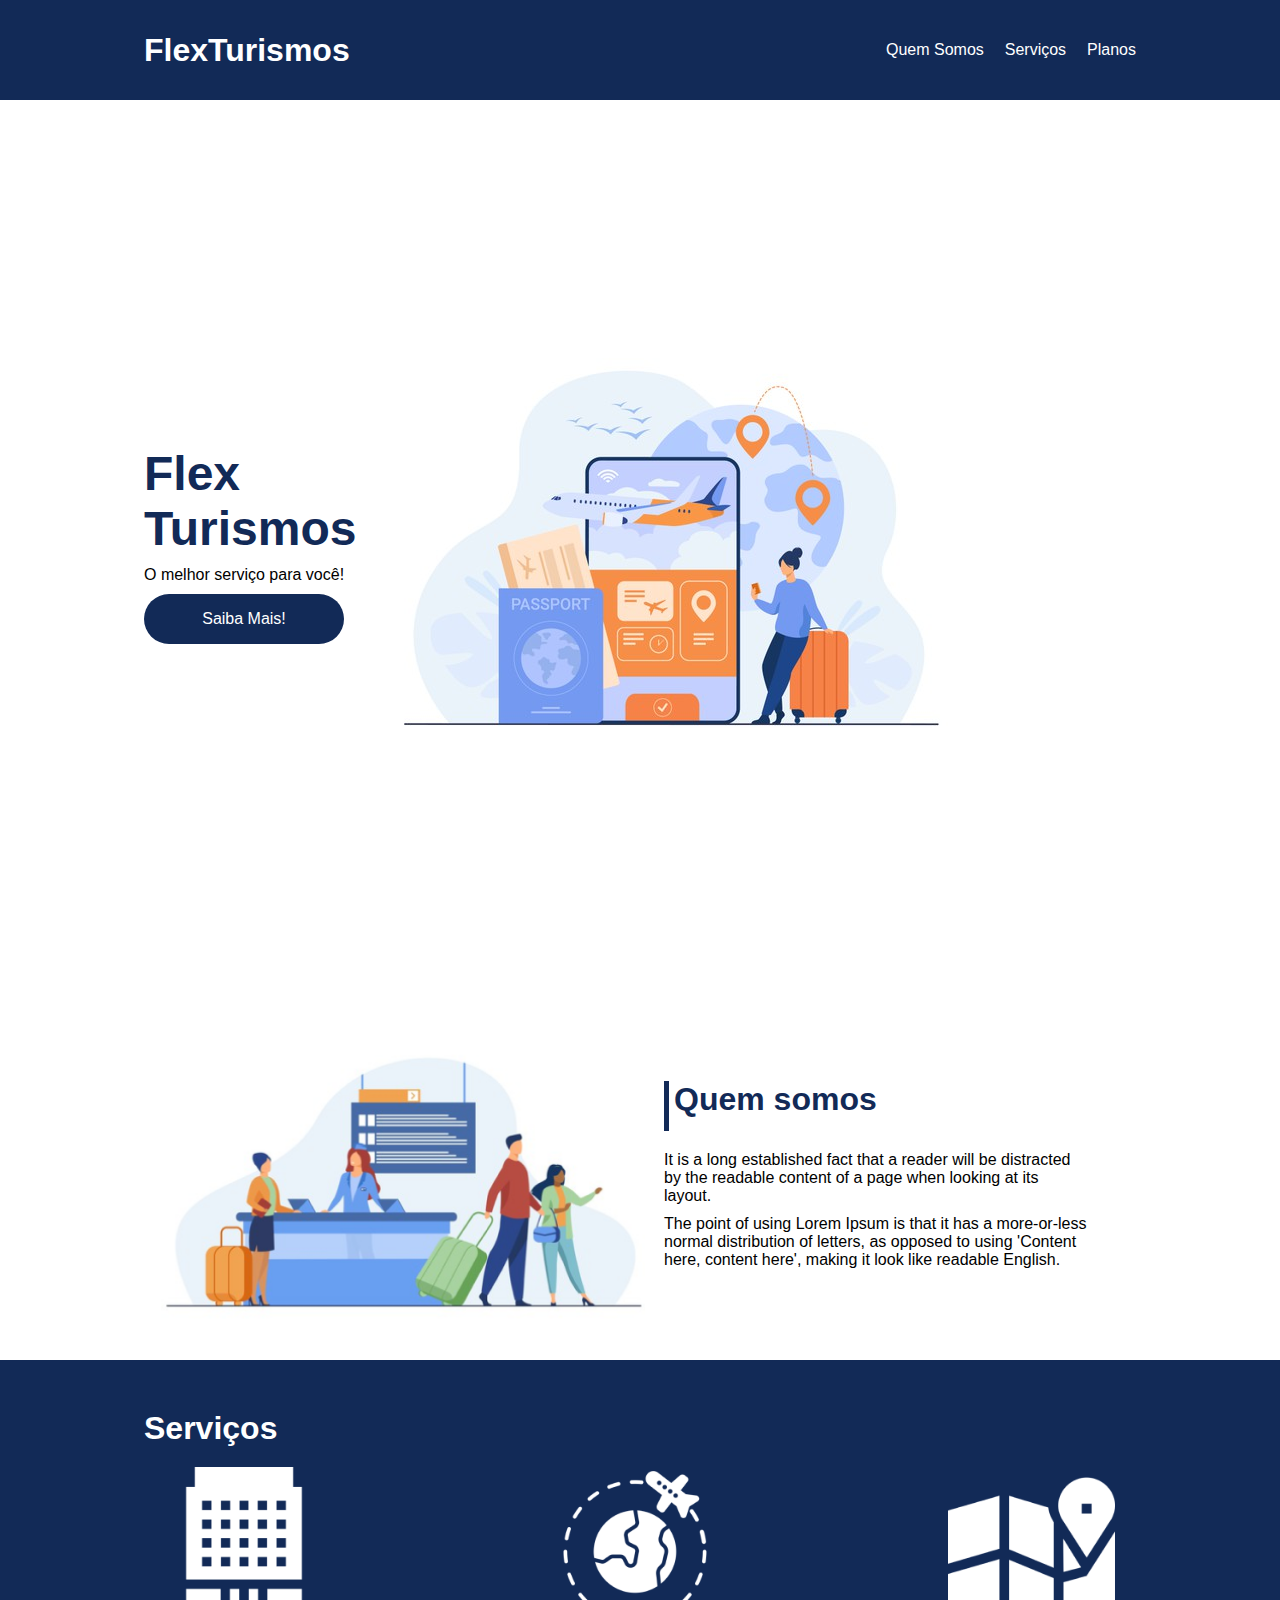
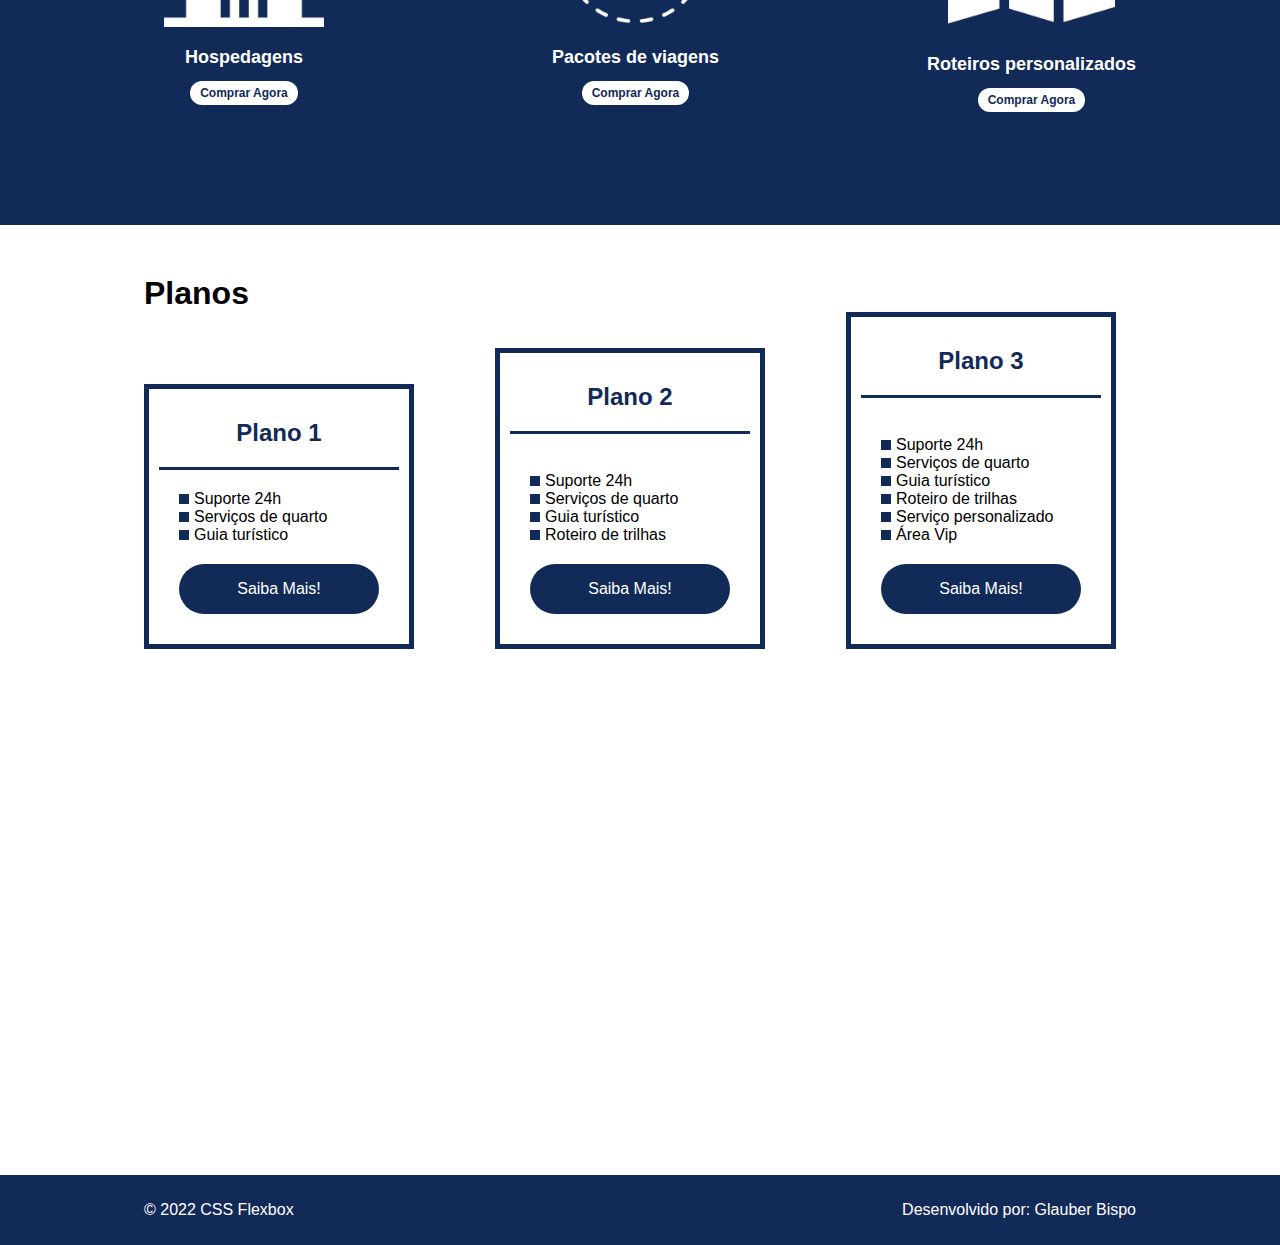
<file: flex-projeto/index.html>
<!DOCTYPE html>
<html lang="pt-br">
<head>
    <meta charset="UTF-8">
    <meta name="viewport" content="width=device-width, initial-scale=1.0">
    <title>Flex Turismos</title>
    <link rel="stylesheet" href="./style.css">
</head>
<body>
    <header>
        <div class="flex-container menu">
            <div><h1>FlexTurismos</h1></div>
            <ul class="list-items">
                <li><a href="#quem-somos">Quem Somos</a></li>
                <li><a href="#servicos">Serviços</a></li>
                <li><a href="#planos">Planos</a></li>
            </div>
        </ul>        
    </header>

    <div class="flex-container apresentacao">
        <div class="texto-apresentacao">
            <h1>Flex <br>Turismos</h1>
            <p>O melhor serviço para você!</p>
            <a href="" class="btn">Saiba Mais!</a>
        </div>

        <div class="imgapresentacao">
            <div><img src="./images/0-main.png" alt="banner de apresentação"></div>
        </div>
    </div>

    <div class="flex-container" id="quem-somos">
        
        <div>
            <h2>Quem somos</h2>
            <p>It is a long established fact that a reader will be distracted by the readable content of a page when looking at its layout. </p>
            <p>The point of using Lorem Ipsum is that it has a more-or-less normal distribution of letters, as opposed to using 'Content here, content here', making it look like readable English.</p>
        </div>

        <div>
            <img src="./images/1-quem-somos.png" alt="balcão de atendimento">
        </div>
    </div>
    <div class="container-externo">
        <div class="flex-container" id="servicos">
            <div>
                <h2>Serviços</h2>
            </div>

            <div class="list-servicos">
                <div class="item-servico">
                    <div><img src="./images/icon-2.png" alt="hospedagens"></div>
                    <p>Hospedagens</p>
                    <a href="#">Comprar Agora</a>
                </div>

                <div class="item-servico">
                    <div><img src="./images/icon-1.png" alt="pacote de viagens"></div>
                    <p>Pacotes de viagens</p>
                    <a href="#">Comprar Agora</a>
                </div>

                <div class="item-servico"> 
                    <div><img src="./images/icon-3.png" alt="roteiros personalizados"></div>
                    <p>Roteiros personalizados</p>
                    <a href="#">Comprar Agora</a>
                </div>

            </div>
        </div>
    </div>

    <div class="flex-container" id="planos">

        <div><h2>Planos</h2></div>

        <div class="list-planos">
            <div class="item-plano">
                <h3>Plano 1</h3>
                <ul>
                    <li>Suporte 24h</li>
                    <li>Serviços de quarto</li>
                    <li>Guia turístico</li>
                </ul>
                <a href="#" class="btn">Saiba Mais!</a>
            </div>
    
            <div class="item-plano">
                <h3>Plano 2</h3>
                <br>
                <ul>
                    <li>Suporte 24h</li>
                    <li>Serviços de quarto</li>
                    <li>Guia turístico</li>
                    <li>Roteiro de trilhas</li>                    
                </ul>
                <a href="#" class="btn">Saiba Mais!</a>
            </div>
    
            <div class="item-plano">
                <h3>Plano 3</h3>
                <br>
                <ul>
                    <li>Suporte 24h</li>
                    <li>Serviços de quarto</li>
                    <li>Guia turístico</li>
                    <li>Roteiro de trilhas</li>
                    <li>Serviço personalizado</li>
                    <li>Área Vip</li>
                </ul>
                <a href="#" class="btn">Saiba Mais!</a>
            </div>
        </div>
    </div>

    <footer>
        <div class="flex-container footer">
            <p>&copy; 2022 CSS Flexbox</p>
            <p>Desenvolvido por: Glauber Bispo</p>
        </div>
    </footer>
</body>
</html>
</file>
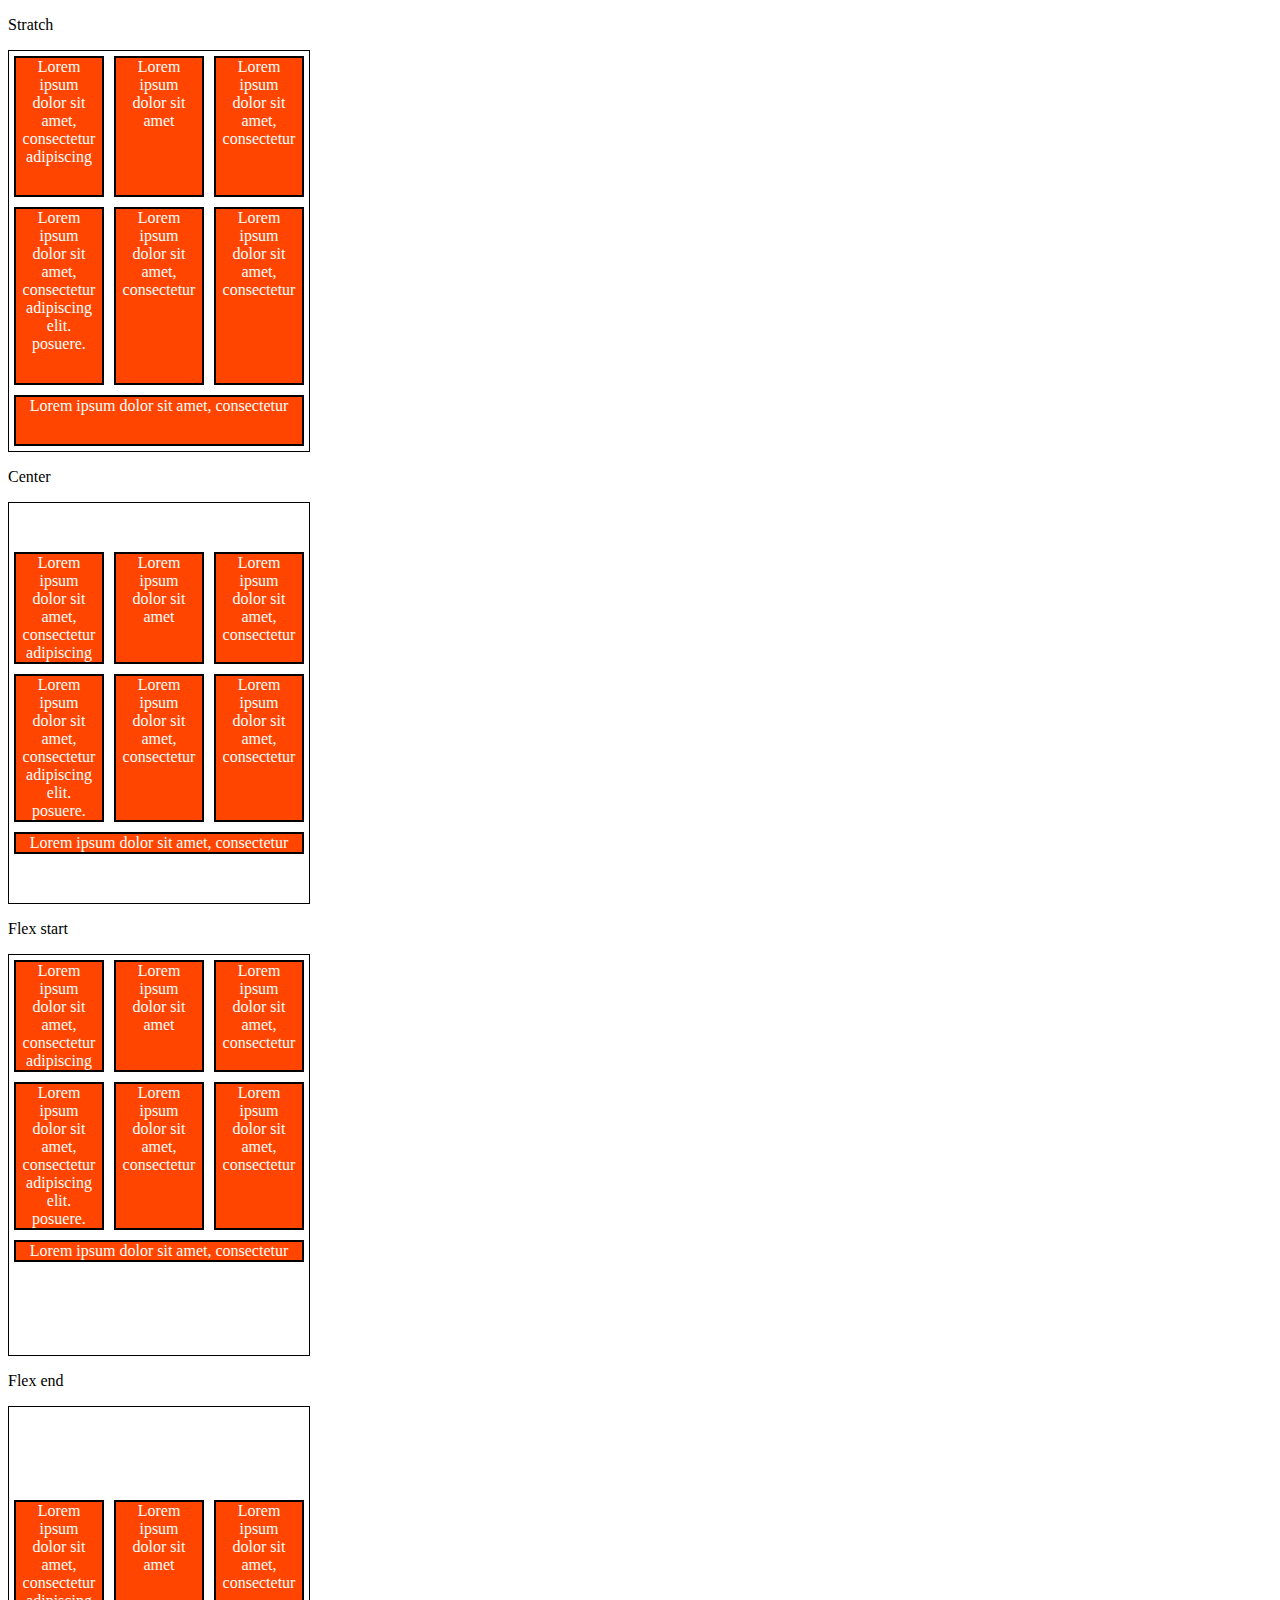
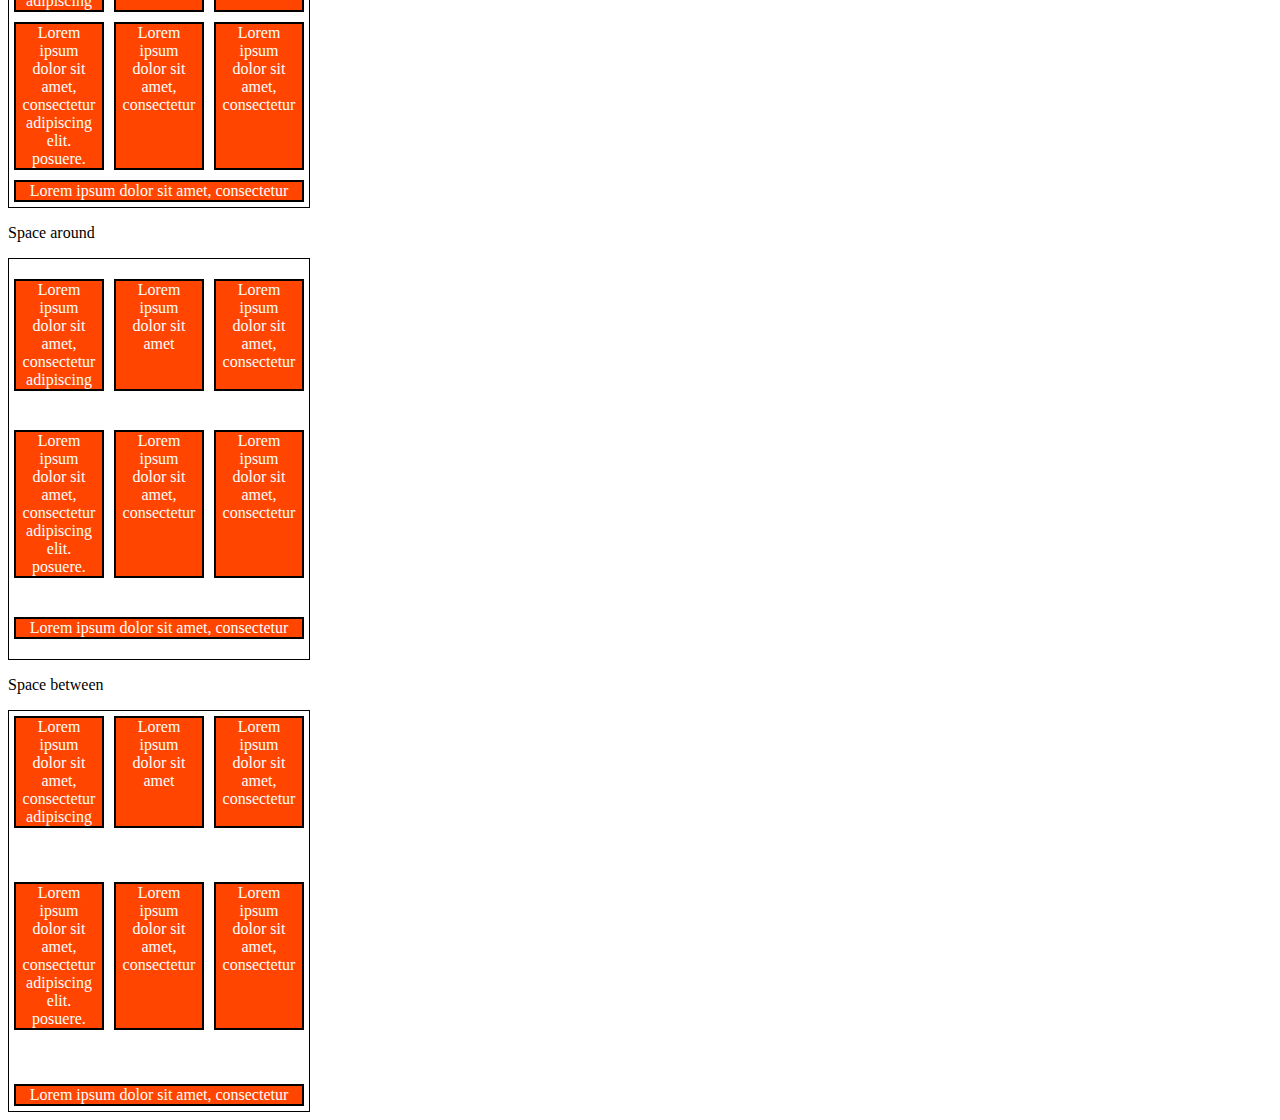
<file: Aula-Align-Content.html>
<!DOCTYPE html>

<html lang="pt-br">
    <head>
        <meta charset="utf-8">
        <meta http-equiv="x-ua-compatible" content="ie=edge">
        <meta name="viewport" content="width=device-width, initial-scale=1.0">
        <title>Fundamentos - Align content</title>
        <style>

            .container{
                height: 400px;
                max-width: 300px;
                display: flex;
                border: 1px solid black;
                flex-wrap: wrap;
            }

            .item{
                background-color: orangered;
                padding: 0 5px;
                flex: 1;
                text-align: center;
                color: white;
                margin: 5px;
                border: 2px solid black;
            }

            .stratch{
                align-content: stretch;
            }

            .center{
                align-content: center;
            }

            .start{
                align-content: flex-start;
            }

            .end{
                align-content: flex-end;
            }

            .around{
                align-content: space-around;
            }

            .between{
                align-content: space-between;
            }
        </style>
    </head>
    <body>
        <p>Stratch</p>
        <div class="container stratch">
            <div class="item">Lorem ipsum dolor sit amet, consectetur adipiscing</div>
            <div class="item">Lorem ipsum dolor sit amet</div>
            <div class="item">Lorem ipsum dolor sit amet, consectetur</div>
            <div class="item">Lorem ipsum dolor sit amet, consectetur adipiscing elit. posuere.</div>
            <div class="item">Lorem ipsum dolor sit amet, consectetur </div>
            <div class="item">Lorem ipsum dolor sit amet, consectetur </div>
            <div class="item">Lorem ipsum dolor sit amet, consectetur </div>
        </div>

        <p>Center</p>
        <div class="container center">
            <div class="item">Lorem ipsum dolor sit amet, consectetur adipiscing</div>
            <div class="item">Lorem ipsum dolor sit amet</div>
            <div class="item">Lorem ipsum dolor sit amet, consectetur</div>
            <div class="item">Lorem ipsum dolor sit amet, consectetur adipiscing elit. posuere.</div>
            <div class="item">Lorem ipsum dolor sit amet, consectetur </div>
            <div class="item">Lorem ipsum dolor sit amet, consectetur </div>
            <div class="item">Lorem ipsum dolor sit amet, consectetur </div>
        </div>

        <p>Flex start</p>
        <div class="container start">
            <div class="item">Lorem ipsum dolor sit amet, consectetur adipiscing</div>
            <div class="item">Lorem ipsum dolor sit amet</div>
            <div class="item">Lorem ipsum dolor sit amet, consectetur</div>
            <div class="item">Lorem ipsum dolor sit amet, consectetur adipiscing elit. posuere.</div>
            <div class="item">Lorem ipsum dolor sit amet, consectetur </div>
            <div class="item">Lorem ipsum dolor sit amet, consectetur </div>
            <div class="item">Lorem ipsum dolor sit amet, consectetur </div>
        </div>

        <p>Flex end</p>
        <div class="container end">
            <div class="item">Lorem ipsum dolor sit amet, consectetur adipiscing</div>
            <div class="item">Lorem ipsum dolor sit amet</div>
            <div class="item">Lorem ipsum dolor sit amet, consectetur</div>
            <div class="item">Lorem ipsum dolor sit amet, consectetur adipiscing elit. posuere.</div>
            <div class="item">Lorem ipsum dolor sit amet, consectetur </div>
            <div class="item">Lorem ipsum dolor sit amet, consectetur </div>
            <div class="item">Lorem ipsum dolor sit amet, consectetur </div>
        </div>

        <p>Space around</p>
        <div class="container around">
            <div class="item">Lorem ipsum dolor sit amet, consectetur adipiscing</div>
            <div class="item">Lorem ipsum dolor sit amet</div>
            <div class="item">Lorem ipsum dolor sit amet, consectetur</div>
            <div class="item">Lorem ipsum dolor sit amet, consectetur adipiscing elit. posuere.</div>
            <div class="item">Lorem ipsum dolor sit amet, consectetur </div>
            <div class="item">Lorem ipsum dolor sit amet, consectetur </div>
            <div class="item">Lorem ipsum dolor sit amet, consectetur </div>
        </div>

        <p>Space between</p>
        <div class="container between">
            <div class="item">Lorem ipsum dolor sit amet, consectetur adipiscing</div>
            <div class="item">Lorem ipsum dolor sit amet</div>
            <div class="item">Lorem ipsum dolor sit amet, consectetur</div>
            <div class="item">Lorem ipsum dolor sit amet, consectetur adipiscing elit. posuere.</div>
            <div class="item">Lorem ipsum dolor sit amet, consectetur </div>
            <div class="item">Lorem ipsum dolor sit amet, consectetur </div>
            <div class="item">Lorem ipsum dolor sit amet, consectetur </div>
        </div>

    </body>
</html>
</file>
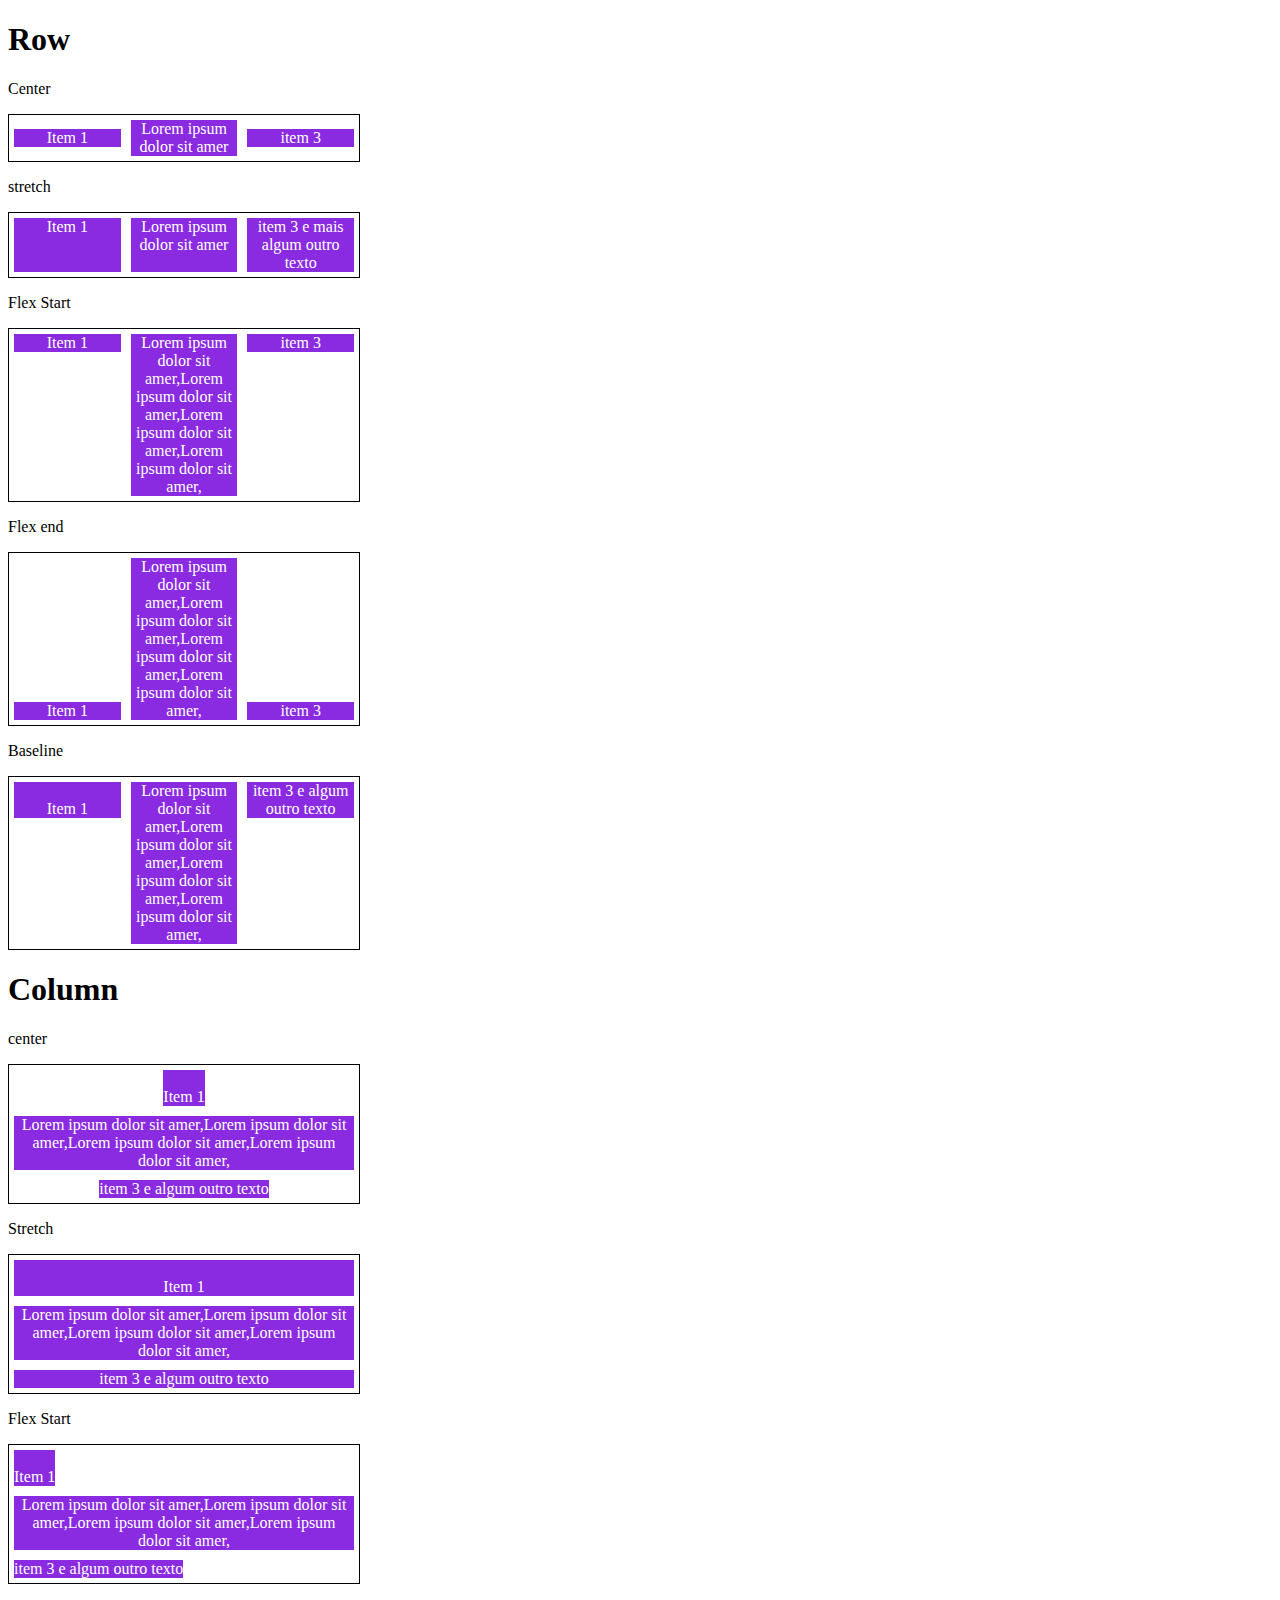
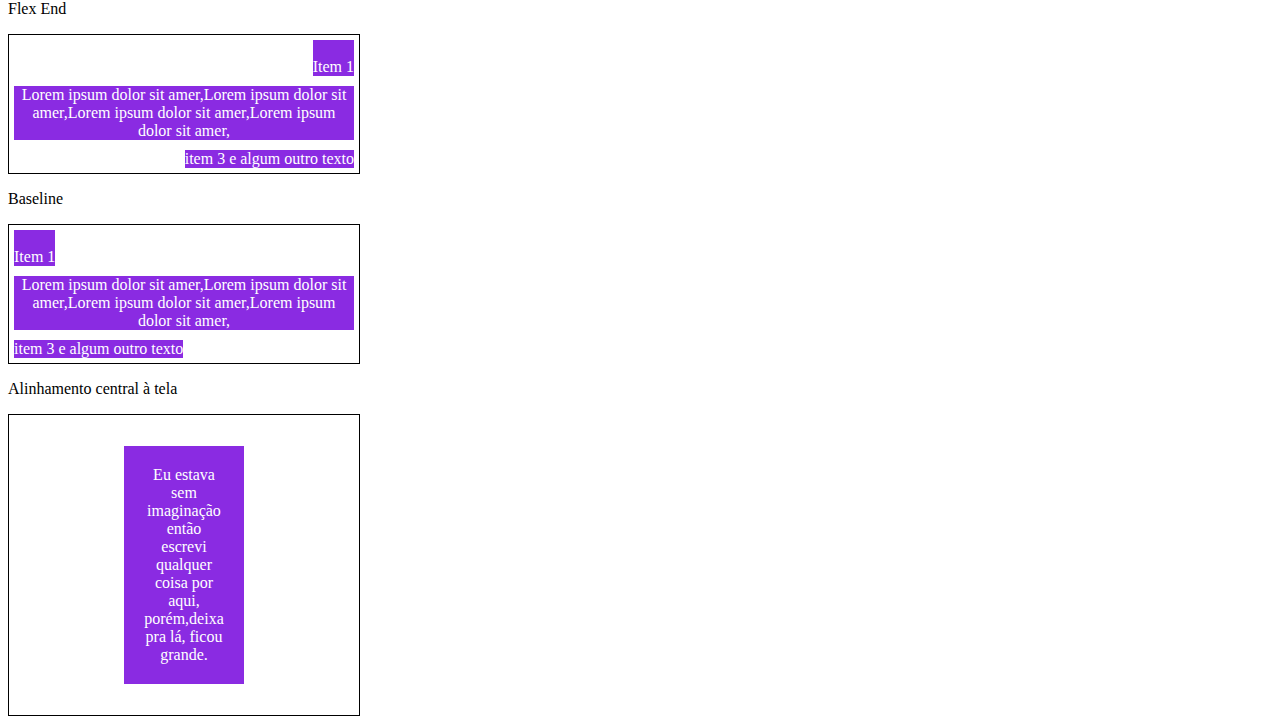
<file: Aula-Align-itens.html>
<!DOCTYPE html>
<html lang="en">
<head>
    <meta charset="UTF-8">
    <meta http-equiv="X-UA-Compatible" content="IE=edge">
    <meta name="viewport" content="width=device-width, initial-scale=1.0">
    <title>Fundamentos - Align itens</title>
    <style>
        .container{
            margin: 0;
            border: 1px solid black;
            display: flex;
            max-width: 350px;
        }

        .item{
            background-color: blueviolet;
            text-align: center;
            margin: 5px;
            color: white;
            flex: 1;
        }

        .flex{
            flex: 1;
        }

        .center{
            align-items: center;
        }

        .strectch{
            align-items: stretch;
        }

        .flex-start{
            align-items: flex-start;
        }

        .flex-end{
            align-items: flex-end;
        }

        .baseline{
            align-items: baseline;
        }
        .column{
            flex-direction: column;
        }

        .central{
            height: 300px;
            justify-content: center;            
        }

        .central .item{
            flex: 0;
            padding: 20px;            
        }
    </style>
</head>
<body>
    <h1>Row</h1>
    <p>Center</p>
    <section class="container center">
        <dv class="item">Item 1</dv>
        <dv class="item">Lorem ipsum dolor sit amer</dv>
        <dv class="item">item 3</dv>        
    </section>

    <p>stretch</p>
    <section class="container strectch">
        <dv class="item">Item 1</dv>
        <dv class="item">Lorem ipsum dolor sit amer</dv>
        <dv class="item">item 3 e mais algum outro texto</dv>        
    </section>

    <p>Flex Start</p>
    <section class="container flex-start">
        <dv class="item">Item 1</dv>
        <dv class="item">Lorem ipsum dolor sit amer,Lorem ipsum dolor sit amer,Lorem ipsum dolor sit amer,Lorem ipsum dolor sit amer,</dv>
        <dv class="item">item 3</dv>        
    </section>

    <p>Flex end</p>
    <section class="container flex-end">
        <dv class="item">Item 1</dv>
        <dv class="item">Lorem ipsum dolor sit amer,Lorem ipsum dolor sit amer,Lorem ipsum dolor sit amer,Lorem ipsum dolor sit amer,</dv>
        <dv class="item">item 3</dv>        
    </section>

    <p>Baseline</p>
    <section class="container baseline">
        <dv class="item"><br>Item 1</dv>
        <dv class="item">Lorem ipsum dolor sit amer,Lorem ipsum dolor sit amer,Lorem ipsum dolor sit amer,Lorem ipsum dolor sit amer,</dv>
        <dv class="item">item 3 e algum outro texto</dv>        
    </section>

    <h1>Column</h1>
    <p>center</p>
    <section class="container column center">
        <dv class="item"><br>Item 1</dv>
        <dv class="item">Lorem ipsum dolor sit amer,Lorem ipsum dolor sit amer,Lorem ipsum dolor sit amer,Lorem ipsum dolor sit amer,</dv>
        <dv class="item">item 3 e algum outro texto</dv>        
    </section>

    <p>Stretch</p>
    <section class="container column strectch">
        <dv class="item"><br>Item 1</dv>
        <dv class="item">Lorem ipsum dolor sit amer,Lorem ipsum dolor sit amer,Lorem ipsum dolor sit amer,Lorem ipsum dolor sit amer,</dv>
        <dv class="item">item 3 e algum outro texto</dv>        
    </section>

    <p>Flex Start</p>
    <section class="container column flex-start">
        <dv class="item"><br>Item 1</dv>
        <dv class="item">Lorem ipsum dolor sit amer,Lorem ipsum dolor sit amer,Lorem ipsum dolor sit amer,Lorem ipsum dolor sit amer,</dv>
        <dv class="item">item 3 e algum outro texto</dv>        
    </section>

    <p>Flex End</p>
    <section class="container column flex-end">
        <dv class="item"><br>Item 1</dv>
        <dv class="item">Lorem ipsum dolor sit amer,Lorem ipsum dolor sit amer,Lorem ipsum dolor sit amer,Lorem ipsum dolor sit amer,</dv>
        <dv class="item">item 3 e algum outro texto</dv>        
    </section>

    <p>Baseline</p>
    <section class="container column baseline">
        <dv class="item"><br>Item 1</dv>
        <dv class="item">Lorem ipsum dolor sit amer,Lorem ipsum dolor sit amer,Lorem ipsum dolor sit amer,Lorem ipsum dolor sit amer,</dv>
        <dv class="item">item 3 e algum outro texto</dv>        
    </section>
    <p>Alinhamento central à tela</p>
    <section class="container center central">

        <div class="item">Eu estava sem imaginação então escrevi qualquer coisa por aqui,
            porém,deixa pra lá, ficou grande.
        </div>
    </section>
</body>
</html>
</file>
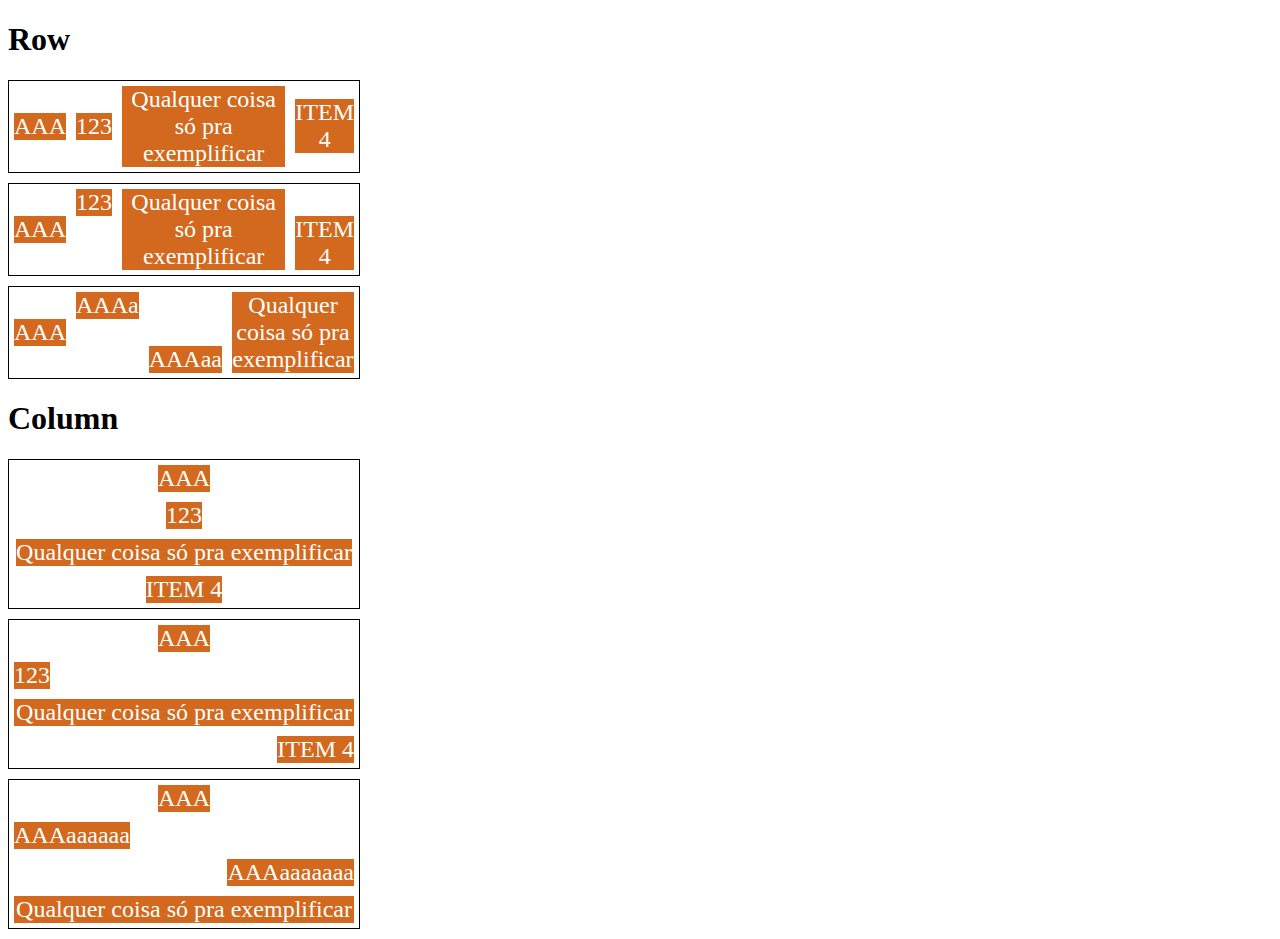
<file: Aula-alignself.html>
<!DOCTYPE html>
<html lang="en">
<head>
    <meta charset="UTF-8">
    <meta http-equiv="X-UA-Compatible" content="IE=edge">
    <meta name="viewport" content="width=device-width, initial-scale=1.0">
    <title>Fundamentos - Align Self</title>
    <style>
        .flex-container{
            border: 1px solid black;
            display: flex;
            margin-bottom: 10px;
            max-width: 350px;
            /**/
        }

        .align-container{
            align-items: center;
        }

        .item{
            font-size: 24px;
            background-color: chocolate;
            color: white;
            text-align: center;
            margin: 5px;
        }

        .center{
            align-self: center;
        }

        .start{
            align-self: flex-start;
        }

        .end{
            align-self: flex-end;
        }

        .baseline{
            align-self: baseline;
        }

        .stretch{
            align-self: stretch;
        }

        .auto{
            align-self: auto;
        }

        .column{
            flex-direction: column;
        }
    </style>
</head>
<body>
   <h1>Row</h1>
    <div class="flex-container align-container">
        <div class="item auto">AAA</div>
        <div class="item auto">123</div>
        <div class="item auto">Qualquer coisa só pra exemplificar</div>
        <div class="item auto">ITEM 4</div>
    </div>

    <div class="flex-container">
        <div class="item center">AAA</div>
        <div class="item start">123</div>
        <div class="item stretch">Qualquer coisa só pra exemplificar</div>
        <div class="item end">ITEM 4</div>
    </div>

    <div class="flex-container">
        <div class="item center">AAA</div>
        <div class="item start">AAAa</div>
        <div class="item end">AAAaa</div>
        <div class="item stretch">Qualquer coisa só pra exemplificar</div>
        
    </div>

    <h1>Column</h1>
    <div class="flex-container align-container column">
        <div class="item auto">AAA</div>
        <div class="item auto">123</div>
        <div class="item auto">Qualquer coisa só pra exemplificar</div>
        <div class="item auto">ITEM 4</div>
    </div>

    <div class="flex-container column">
        <div class="item center">AAA</div>
        <div class="item start">123</div>
        <div class="item stretch">Qualquer coisa só pra exemplificar</div>
        <div class="item end">ITEM 4</div>
    </div>

    <div class="flex-container column">
        <div class="item center">AAA</div>
        <div class="item start">AAAaaaaaa</div>
        <div class="item end">AAAaaaaaaa</div>
        <div class="item stretch">Qualquer coisa só pra exemplificar</div>
        
    </div>
</body>
</html>
</file>
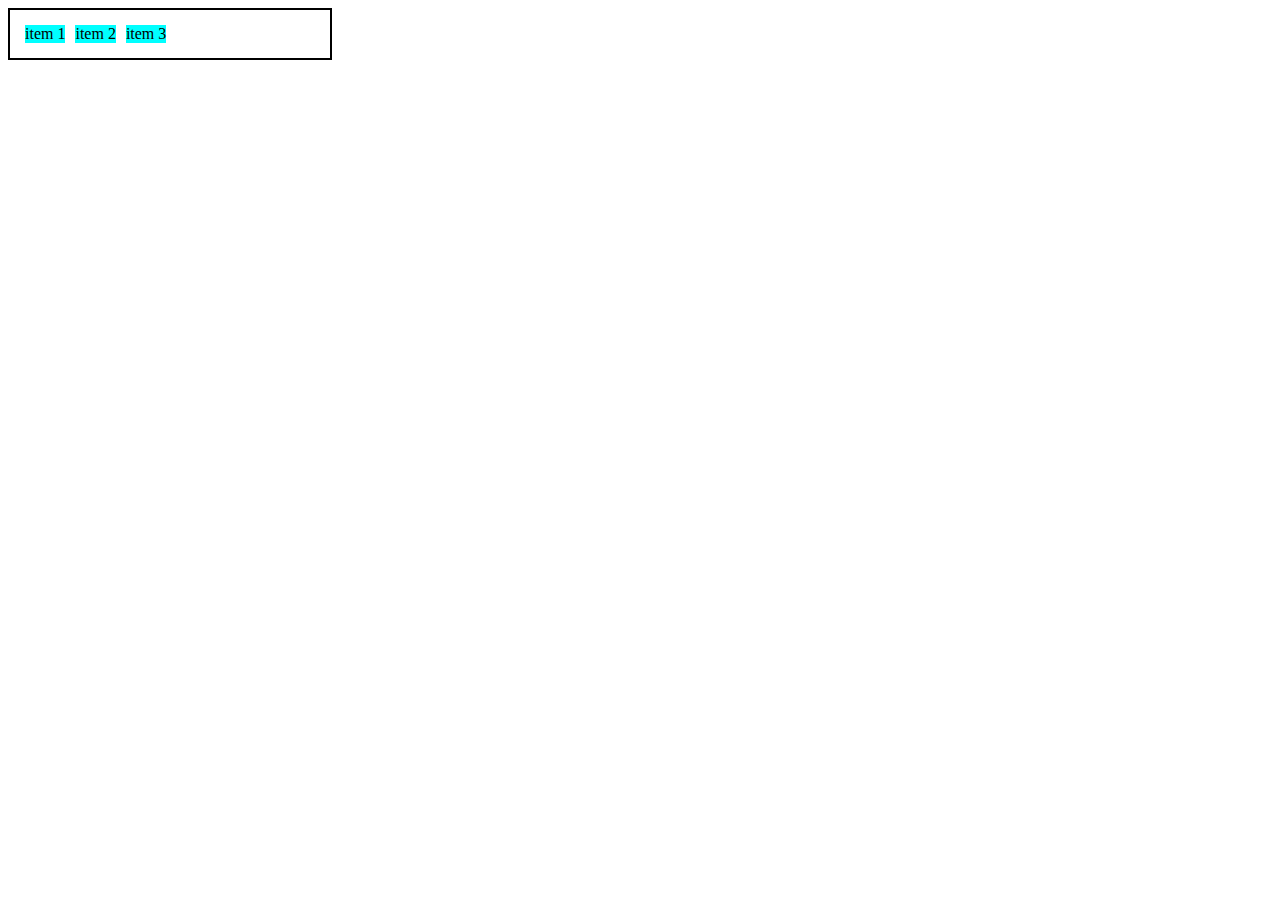
<file: Aula-displayflex-Dio.html>
<!DOCTYPE html>
<html lang="en">
<head>
    <meta charset="UTF-8">
    <meta http-equiv="X-UA-Compatible" content="IE=edge">
    <meta name="viewport" content="width=device-width, initial-scale=1.0">
    <title>Fundamentos - Display flex</title>
    <style>
        .flex{
            max-width: 300px;
            padding: 10px;
            border: 2px black solid;
            display: flex;
        }

        .item{
            background-color: aqua;
            margin: 5px;
        }
    </style>
</head>
<body>
    <div class="flex">
        <div class="item">item 1</div>
        <div class="item">item 2</div>
        <div class="item">item 3</div>
    </div>
</body>
</html>
</file>
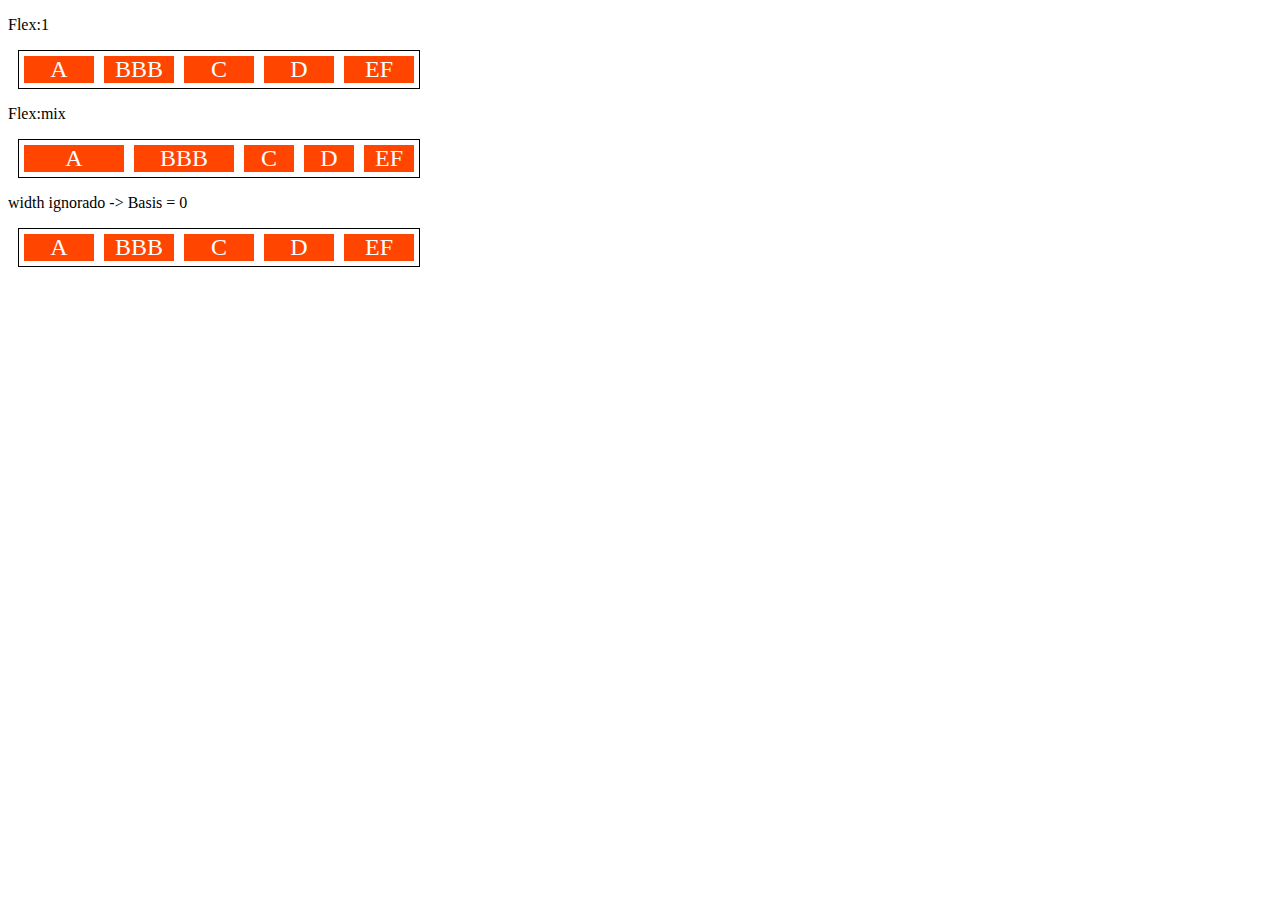
<file: Aula-Flex.html>
<!DOCTYPE html>
<html lang="en">
<head>
    <meta charset="UTF-8">
    <meta http-equiv="X-UA-Compatible" content="IE=edge">
    <meta name="viewport" content="width=device-width, initial-scale=1.0">
    <title>Fundamento - Flex</title>
    <style>

        .flex-container{
            border: 1px solid black;
            display: flex;
            max-width: 400px;
            margin: 10px;
        }

        .item{
            background-color: orangered;
            color: white;
            text-align: center;
            font-size: 24px;
            margin: 5px;
        }

        .flex-1{
            flex: 1;
            /* grow = 1 shrink = 1 basis = 0 */
        }

        .largura{
            width: 200px;
            /*min-width: 250px;*/
        }

        .flex-2{
            flex: 2;
            /* grow = 2 shrink = 1 basis = 0 */
        }
    </style>
</head>
<body>
    <P>Flex:1</P>
    <div class="flex-container">
        <div class="item flex-1">A</div>
        <div class="item flex-1">BBB</div>
        <div class="item flex-1">C</div>
        <div class="item flex-1">D</div>
        <div class="item flex-1">EF</div>
    </div>

    <P>Flex:mix</P>
    <div class="flex-container">
        <div class="item flex-2">A</div>
        <div class="item flex-2">BBB</div>
        <div class="item flex-1">C</div>
        <div class="item flex-1">D</div>
        <div class="item flex-1">EF</div>
    </div>

    <P>width ignorado -> Basis = 0</P>
    <div class="flex-container">
        <div class="item largura flex-1">A</div>
        <div class="item largura flex-1">BBB</div>
        <div class="item largura flex-1">C</div>
        <div class="item largura flex-1">D</div>
        <div class="item largura flex-1">EF</div>
    </div>
</body>
</html>
</file>
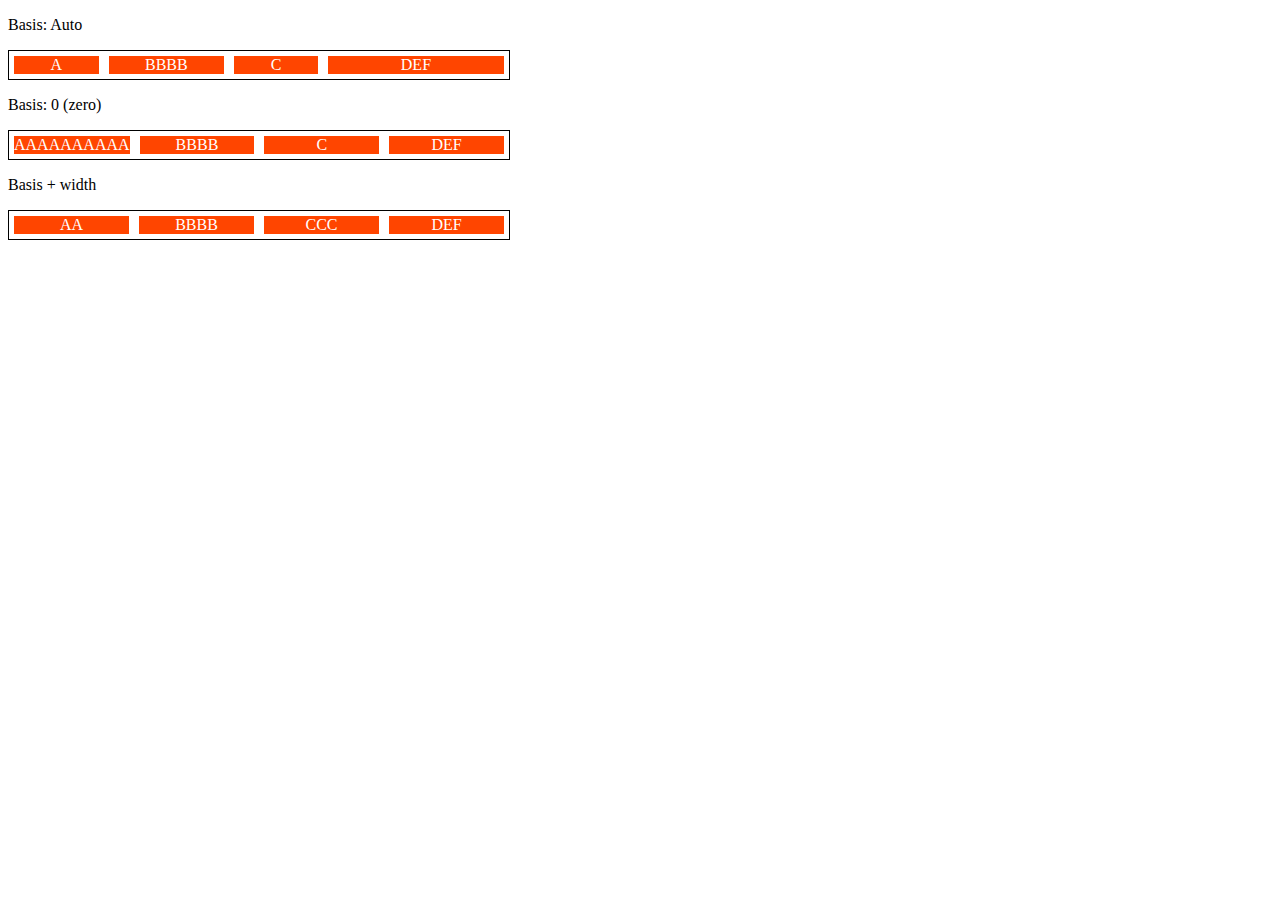
<file: Aula-FlexBasis.html>
<!DOCTYPE html>
<html lang="en">
<head>
    <meta charset="UTF-8">
    <meta http-equiv="X-UA-Compatible" content="IE=edge">
    <meta name="viewport" content="width=device-width, initial-scale=1.0">
    <title>Fundamentos - Flex Basis</title>
    <style>

        .container{
            max-width: 500px;
            border: 1px solid black;
            display: flex;
        }

        .itens{
            color: white;
            background-color: orangered;
            text-align: center;
            margin: 5px;
        }

        .bauto{
            flex-basis: auto;
        }

        .fg-0{
            flex-grow: 0;
        }

        .fg-1{
            flex-grow: 1;
        }

        .fg-2{
            flex-grow: 2;
        }

        .b0{
            flex-basis: 0;
        }

        .w100{
            flex-basis: 100px;
        }

    </style>
</head>
<body>
    <p>Basis: Auto</p>
    <div class="container">
        <div class="itens bauto fg-1">A</div>
        <div class="itens bauto fg-1">BBBB</div>
        <div class="itens bauto fg-1">C</div>
        <div class="itens bauto fg-2">DEF</div>
    </div>

    <p>Basis: 0 (zero)</p>
    <div class="container">
        <div class="itens b0 fg-1">AAAAAAAAAA</div>
        <div class="itens b0 fg-1">BBBB</div>
        <div class="itens b0 fg-1">C</div>
        <div class="itens b0 fg-1">DEF</div>
    </div>

    <p>Basis + width</p>
    <div class="container">
        <div class="itens w100 fg-2">AA</div>
        <div class="itens w100 fg-2">BBBB</div>
        <div class="itens w100 fg-2">CCC</div>
        <div class="itens w100 fg-2">DEF</div>
    </div>
</body>
</html>
</file>
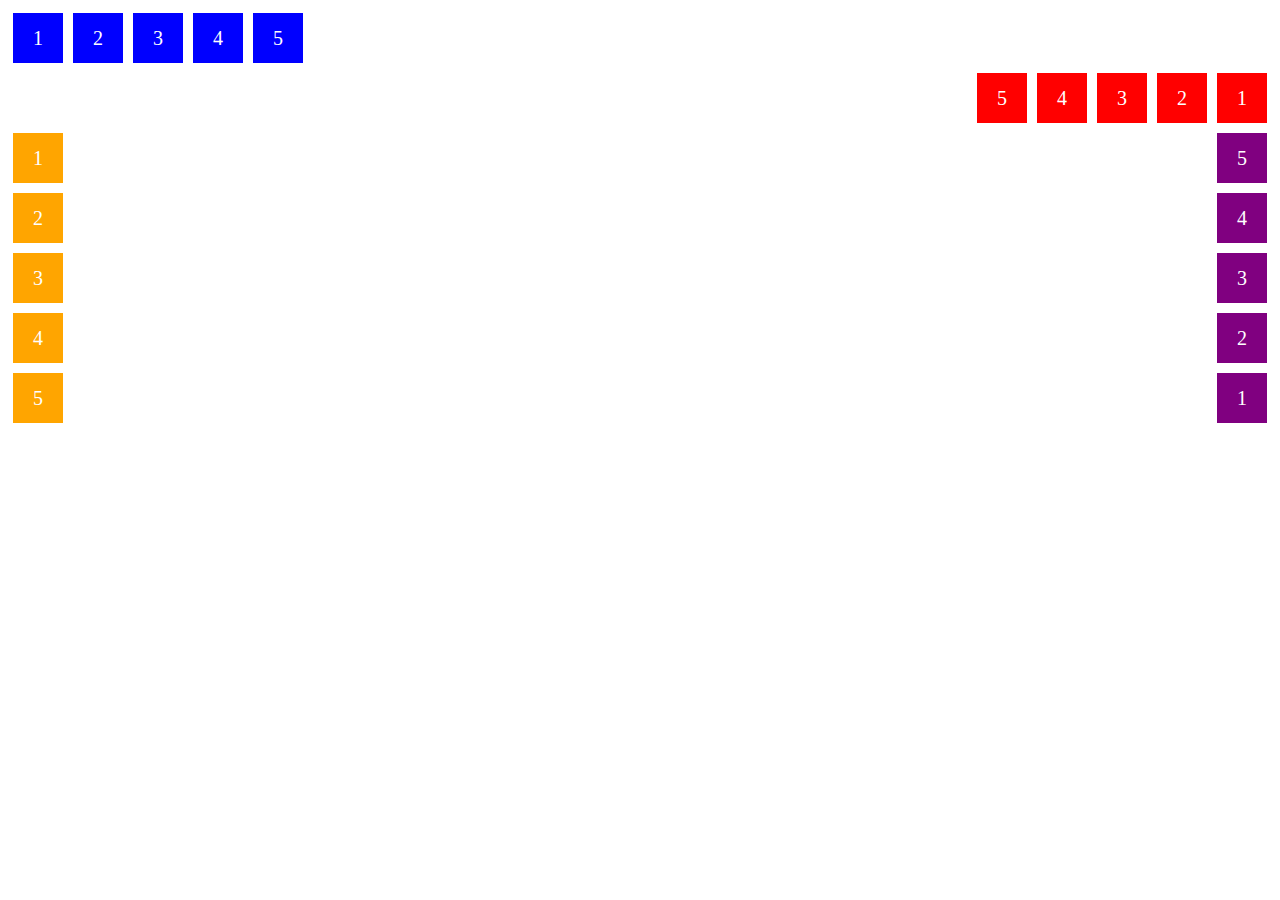
<file: Aula-Flexdirecion.html>
<!DOCTYPE html>
<html lang="en">
<head>
    <meta charset="UTF-8">
    <meta http-equiv="X-UA-Compatible" content="IE=edge">
    <meta name="viewport" content="width=device-width, initial-scale=1.0">
    <title>Fundamentos Flex Direcion</title>
    <style>
        .flex-container{
            margin: 0;
            padding: 0;
            display: flex;
            list-style: none;
        }

        .flex-item{
            background: blue;
            height: 50px;
            width: 50px;
            line-height: 50px;
            font-size: 20px;
            color: white;
            text-align: center;
            margin: 5px;
        }

        .row{
            flex-direction: row;
        }

        .row-reverse{
            flex-direction: row-reverse;
        }

        .row-reverse li{
            background-color: red;

        }

        .column{
            float: left;
            flex-direction: column;
        }

        .column li{
            background-color: orange;
        }

        .column-reverse{
            flex-direction: column-reverse;
            float: right;
        }

        .column-reverse li{
            background-color: purple;
        }

    </style>
</head>
<body>
    <ul class="flex-container">
        <li class="flex-item row">1</li>
        <li class="flex-item">2</li>
        <li class="flex-item">3</li>
        <li class="flex-item">4</li>
        <li class="flex-item">5</li>
    </ul>

    <ul class="flex-container row-reverse">
        <li class="flex-item">1</li>
        <li class="flex-item">2</li>
        <li class="flex-item">3</li>
        <li class="flex-item">4</li>
        <li class="flex-item">5</li>
    </ul>

    <ul class="flex-container column">
        <li class="flex-item">1</li>
        <li class="flex-item">2</li>
        <li class="flex-item">3</li>
        <li class="flex-item">4</li>
        <li class="flex-item">5</li>
    </ul>

    <ul class="flex-container column column-reverse">
        <li class="flex-item">1</li>
        <li class="flex-item">2</li>
        <li class="flex-item">3</li>
        <li class="flex-item">4</li>
        <li class="flex-item">5</li>
    </ul>

</body>
</html>
</file>
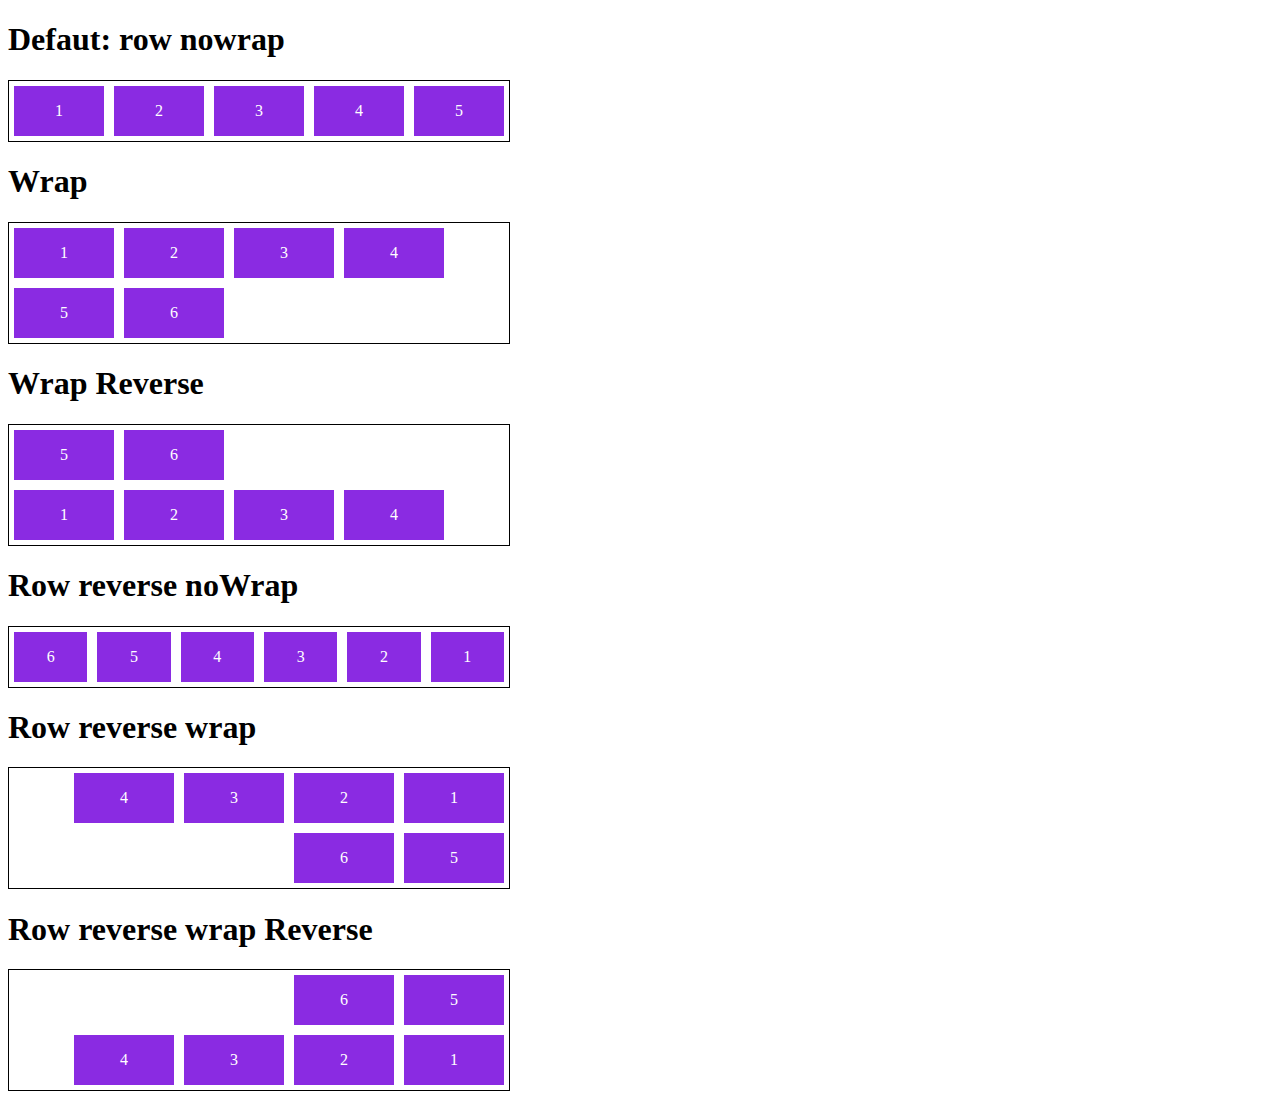
<file: Aula-Flexflow.html>
<!DOCTYPE html>
<html lang="en">
<head>
    <meta charset="UTF-8">
    <meta http-equiv="X-UA-Compatible" content="IE=edge">
    <meta name="viewport" content="width=device-width, initial-scale=1.0">
    <title>Fundamentos - Flexflow</title>
    <style>
        .flex-container{
            display: flex;
            border: 1px solid black; 
            max-width: 500px; 
            margin-bottom: 10px;       
        }

        .defaut{
            flex-flow: nowrap;
        }

        .wrap{
            flex-flow: row wrap;
        }

        .wrap-reverse{
            flex-flow: row wrap-reverse;
        }
        .row-reverse{
            flex-flow: row-reverse nowrap;
        }

        .row-reversewrap{
            flex-flow: row-reverse wrap;
        }

        .row-reversewrapreverse{
            flex-flow: row-reverse wrap-reverse;
        }


        .item{
            background-color: blueviolet;
            margin: 5px;
            color: white;
            text-align: center;
            width: 100px;
            height: 50px;
            line-height: 50px   ;
        }
    </style>
</head>
<body>  
    <h1>Defaut: row nowrap</h1>  
    <div class="flex-container defaut">
        <div class="item">1</div>
        <div class="item">2</div>
        <div class="item">3</div>
        <div class="item">4</div>
        <div class="item">5</div>
    </div>
    <h1>Wrap</h1>
    <div class="flex-container wrap">
        <div class="item">1</div>
        <div class="item">2</div>
        <div class="item">3</div>
        <div class="item">4</div>
        <div class="item">5</div>
        <div class="item">6</div>
    </div>
</div>
<h1>Wrap Reverse</h1>
<div class="flex-container wrap-reverse">
    <div class="item">1</div>
    <div class="item">2</div>
    <div class="item">3</div>
    <div class="item">4</div>
    <div class="item">5</div>
    <div class="item">6</div>
</div>
</div>
<h1>Row reverse noWrap</h1>
<div class="flex-container row-reverse">
    <div class="item">1</div>
    <div class="item">2</div>
    <div class="item">3</div>
    <div class="item">4</div>
    <div class="item">5</div>
    <div class="item">6</div>
</div>
</div>
<h1>Row reverse wrap</h1>
<div class="flex-container row-reversewrap">
    <div class="item">1</div>
    <div class="item">2</div>
    <div class="item">3</div>
    <div class="item">4</div>
    <div class="item">5</div>
    <div class="item">6</div>
</div>
</div>
<h1>Row reverse wrap Reverse</h1>
<div class="flex-container row-reversewrapreverse">
    <div class="item">1</div>
    <div class="item">2</div>
    <div class="item">3</div>
    <div class="item">4</div>
    <div class="item">5</div>
    <div class="item">6</div>
</div>
</body>
</html>
</file>
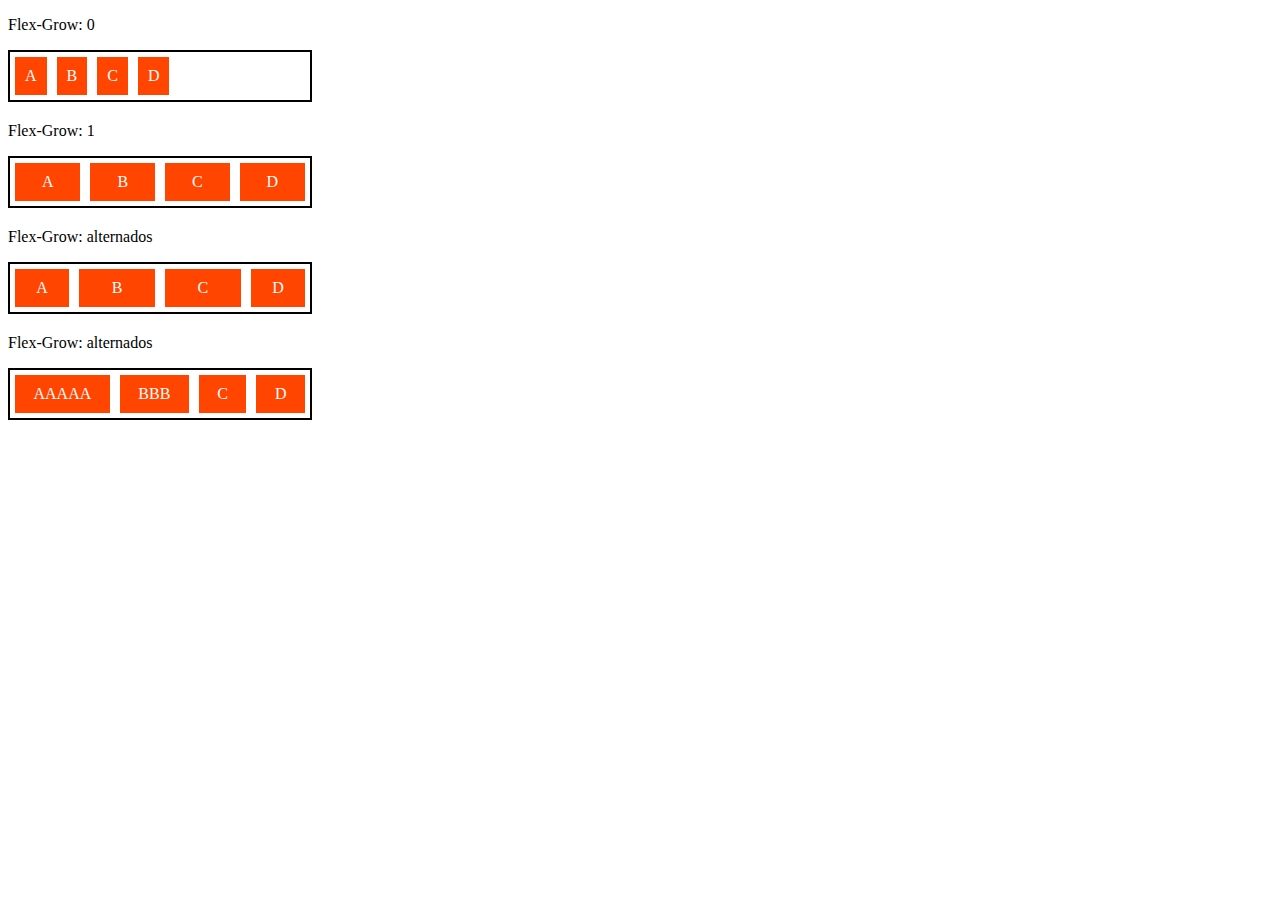
<file: Aula-Flexgrow.html>
<!DOCTYPE html>
<html lang="en">
<head>
    <meta charset="UTF-8">
    <meta http-equiv="X-UA-Compatible" content="IE=edge">
    <meta name="viewport" content="width=device-width, initial-scale=1.0">
    <title>Fundamentos - Flex Grow</title>
    <style>
.flex-container{
    display: flex;
    border: 2px solid black;
    max-width: 300px;   
    margin-bottom: 20px; 
}

.itens{
    background-color: orangered;
    margin: 5px;
    padding: 10px;
    text-align: center;
    color: white;
}

.fg-0{
    flex-grow: 0;
}

.fg-1{
    flex-grow: 1;
}

.fg-2{
    flex-grow: 2;
}

.fg-3{
    flex-grow: 3;
}

    </style>
</head>
<body>
    <p>Flex-Grow: 0</p>
    <div class="flex-container">
        <div class="itens fg-0">A</div>
        <div class="itens fg-0">B</div>
        <div class="itens fg-0">C</div>
        <div class="itens fg-0">D</div>
    </div>
    <p>Flex-Grow: 1</p>
    <div class="flex-container">
        <div class="itens fg-1">A</div>
        <div class="itens fg-1">B</div>
        <div class="itens fg-1">C</div>
        <div class="itens fg-1">D</div>
    </div>

    <p>Flex-Grow: alternados</p>
    <div class="flex-container">
        <div class="itens fg-1">A</div>
        <div class="itens fg-2">B</div>
        <div class="itens fg-2">C</div>
        <div class="itens fg-1">D</div>
    </div>

    <p>Flex-Grow: alternados</p>
    <div class="flex-container">
        <div class="itens fg-2">AAAAA</div>
        <div class="itens fg-2">BBB</div>
        <div class="itens fg-2">C</div>
        <div class="itens fg-2">D</div>
    </div>
</body>
</html>
</file>
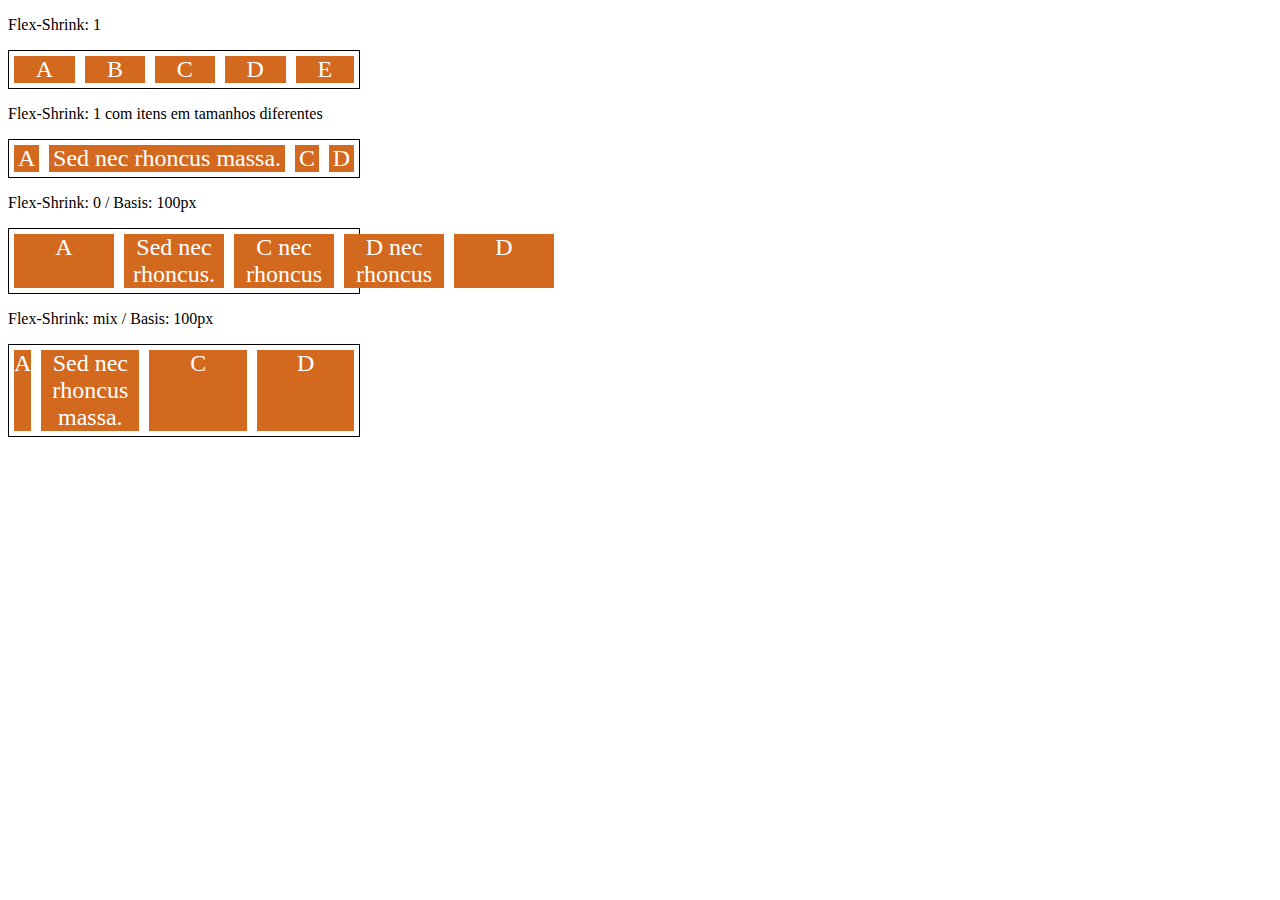
<file: Aula-Flexshrink.html>
<!DOCTYPE html>
<html lang="en">
<head>
    <meta charset="UTF-8">
    <meta http-equiv="X-UA-Compatible" content="IE=edge">
    <meta name="viewport" content="width=device-width, initial-scale=1.0">
    <title>Fundamentos - Flex-Shrink</title>
    <style>
        
        .flex-container{
            border: 1px solid black;
            max-width: 350px;
            display: flex;            
        }

        .itens{
            margin: 5px;
            background-color: chocolate;
            color: white;
            font-size: 24px;
            text-align: center;
        }

        .s-0{
            flex-shrink: 0 ;
            flex-basis: 100px;
        }

        .s-2{
            flex-shrink: 2 ;
            flex-basis: 100px;
        }

        .s-3{
            flex-shrink: 3 ;   
            flex-basis: 100px;        
        }

        .s-1{
            flex-shrink: 1;
        }
        
        .fg-1{
            flex-grow: 1;
        }
    </style>
</head>
<body>
    <p>Flex-Shrink: 1</p>
    <div class="flex-container">
        <div class="itens s-1 fg-1">A</div>
        <div class="itens s-1 fg-1">B</div>
        <div class="itens s-1 fg-1">C</div>
        <div class="itens s-1 fg-1">D</div>
        <div class="itens s-1 fg-1">E</div>
    </div>

    <p>Flex-Shrink: 1 com itens em tamanhos diferentes</p>
    <div class="flex-container">
        <div class="itens s-1 fg-1">A</div>
        <div class="itens s-1 fg-1">Sed nec rhoncus massa.</div>
        <div class="itens s-1 fg-1">C</div>
        <div class="itens s-1 fg-1">D</div>        
    </div>

    <P>Flex-Shrink: 0 / Basis: 100px</P>
    <div class="flex-container">
        <div class="itens s-0 fg-1">A</div>
        <div class="itens s-0 fg-1">Sed nec rhoncus.</div>
        <div class="itens s-0 fg-1">C nec rhoncus</div>
        <div class="itens s-0 fg-1">D  nec rhoncus</div> 
        <div class="itens s-0 fg-1">D</div>        
    </div>

    <P>Flex-Shrink: mix / Basis: 100px</P>
    <div class="flex-container">
        <div class="itens s-1 fg-1">A</div>
        <div class="itens s-2 fg-1">Sed nec rhoncus massa.</div>
        <div class="itens s-2 fg-1">C</div>
        <div class="itens s-3 fg-1">D</div>        
    </div>
</body>
</html>
</file>
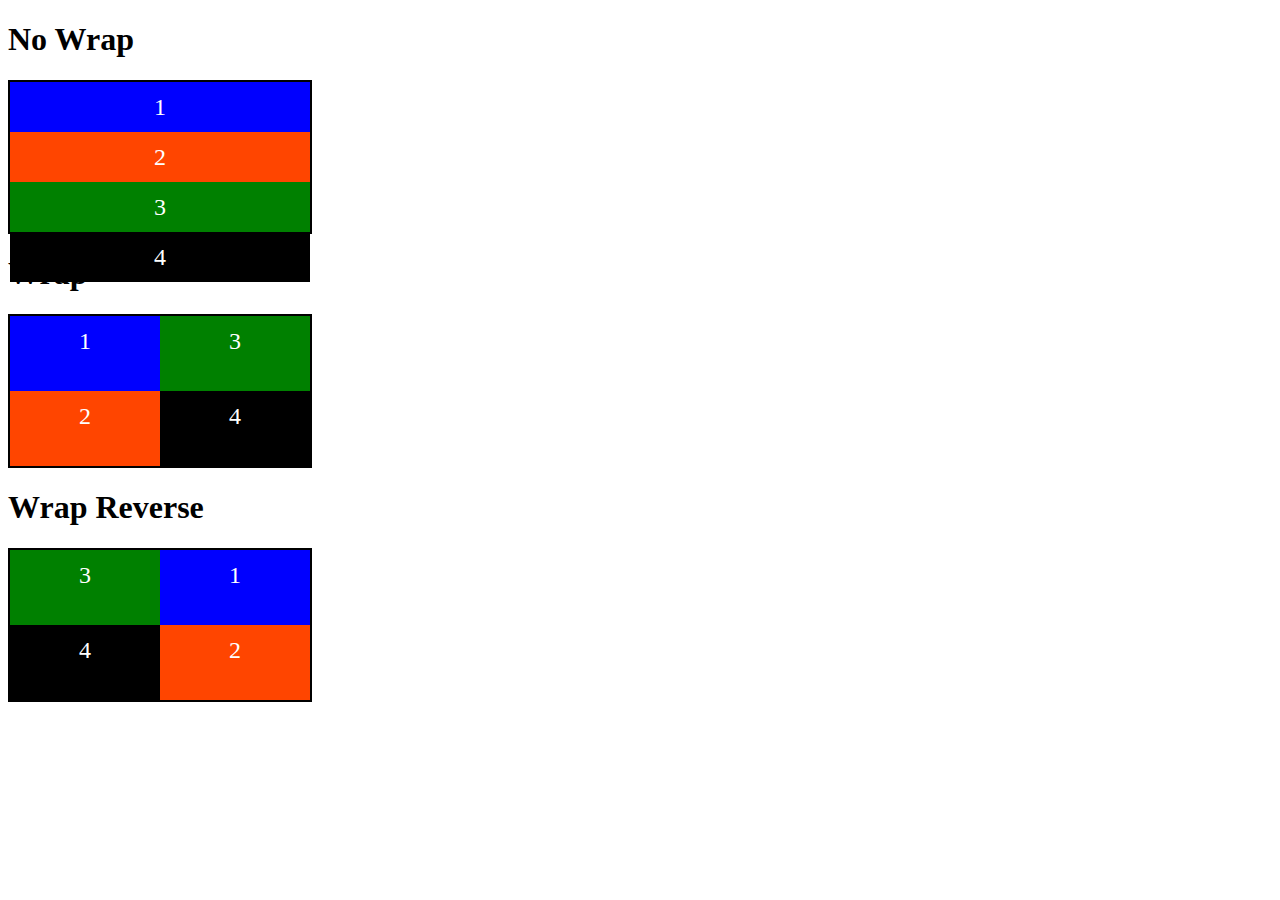
<file: Aula-flexwrap-Dio.html>
<!DOCTYPE html>
<html lang="en">
<head>
    <meta charset="UTF-8">
    <meta http-equiv="X-UA-Compatible" content="IE=edge">
    <meta name="viewport" content="width=device-width, initial-scale=1.0">
    <title>Fundamentos - Flex Wrap</title>

    <style>

        .flex-container{
            display: flex;
            height: 150px;
            flex-direction: column;
            border: 2px;
            border-color: black;
            border-style: solid;
            max-width: 300px;
        }

        .item{
            font-size: 24px;
            height: 50%;
            text-align: center;
            min-width: 100px;
            color: white;
            line-height: 50px; 
            min-width: 100px;         
        }
        .nowrap{
            flex-wrap: nowrap;
        }

        .blue{
            background-color: blue;            
        }

        .green{
            background-color: green;
        }

        .orange{
            background-color: orangered;
        }

        .black{
            background-color: black;
        }

        .wrap{
            flex-wrap: wrap;
        }

        .wrap-reverse{
            flex-wrap: wrap-reverse;
        }
    </style>
</head>
<body>
    <h1>No Wrap</h1>

    <div class="flex-container nowrap">
       <div class="item blue">1</div>
       <div class="item orange">2</div>
       <div class="item green">3</div>
       <div class="item black">4</div>
    </div>  

    <h1>Wrap</h1>

    <div class="flex-container wrap">
        <div class="item blue">1</div>
        <div class="item orange">2</div>
        <div class="item green">3</div>
        <div class="item black">4</div>
    </div>

    <h1>Wrap Reverse</h1>

    <div class="flex-container wrap-reverse">
        <div class="item blue">1</div>
        <div class="item orange">2</div>
        <div class="item green">3</div>
        <div class="item black">4</div>
    </div>
    
</body>
</html>
</file>
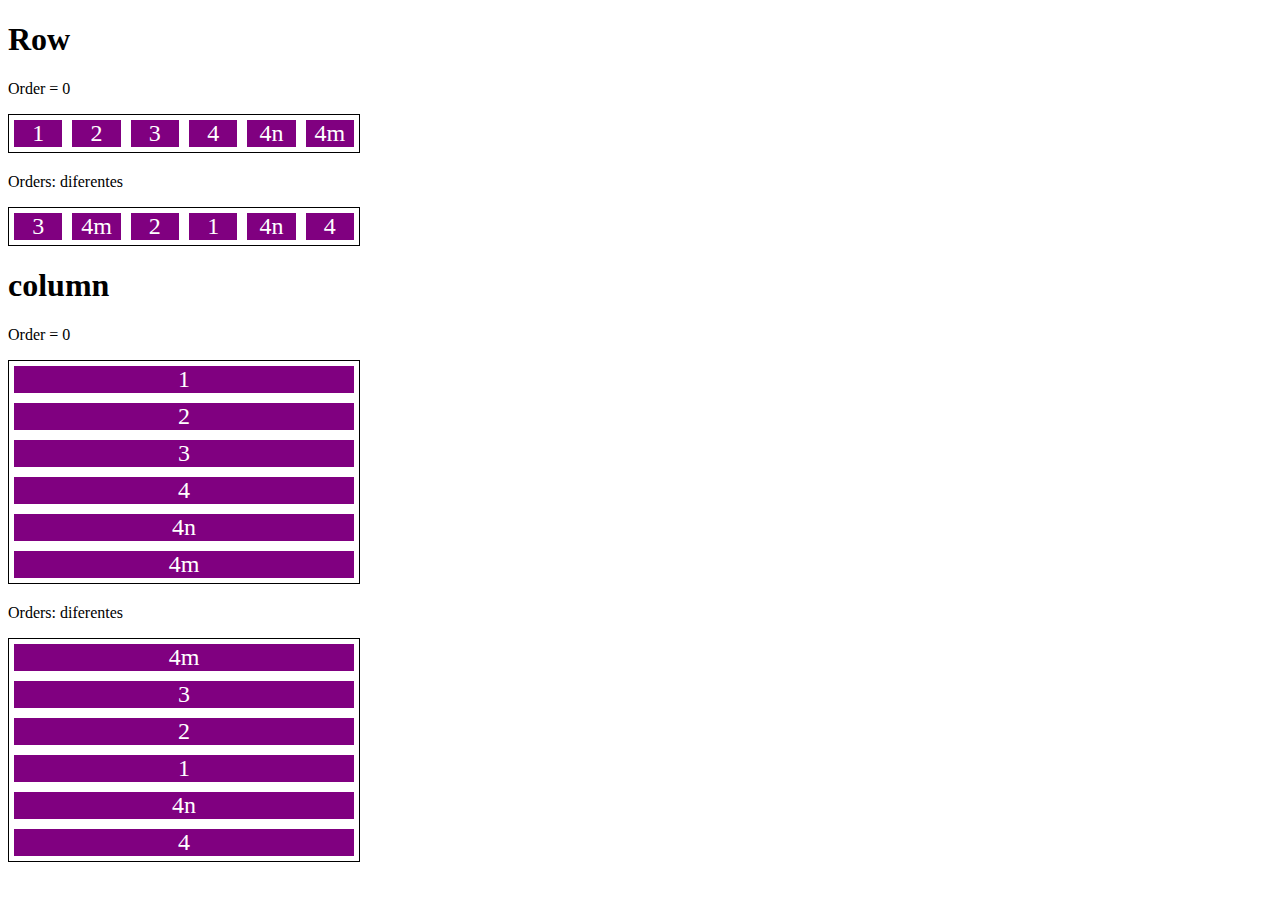
<file: Aula-Order.html>
<!DOCTYPE html>
<html lang="en">
<head>
    <meta charset="UTF-8">
    <meta http-equiv="X-UA-Compatible" content="IE=edge">
    <meta name="viewport" content="width=device-width, initial-scale=1.0">
    <title>Fundamentos - Order</title>
    <style>

        .flex-container{
            display: flex;
            border: 1px solid black;
            width: 350px;
            margin-bottom: 20px;
        }

        .item{
            flex: 1;
            background-color: purple;
            color: white;            
            font-size: 24px;
            text-align: center;
            margin: 5px;
        }

        .o1{
            order: 1;
        }

        .o2{
            order: 2;
        }

        .o3{
            order: 3;
        }

        .o4{
            order: 4;
        }

        .O-1{
            order: -1;
        }

        .direction{
            flex-direction: column;
        }
    </style>
</head>
<body>
    <h1>Row</h1>
    <p>Order = 0</p>
    <div class="flex-container">
        <div class="item">1</div>
        <div class="item">2</div>
        <div class="item">3</div>
        <div class="item">4</div>
        <div class="item">4n</div>
        <div class="item">4m</div>
    </div>

    <p>Orders: diferentes</p>
    <div class="flex-container">
        <div class="item o3">1</div>
        <div class="item o2">2</div>
        <div class="item o1">3</div>
        <div class="item o4">4</div>
        <div class="item o3">4n</div>
        <div class="item o1">4m</div>
    </div>

    <h1>column</h1>

    <p>Order = 0</p>
    <div class="flex-container direction">
        <div class="item ">1</div>
        <div class="item ">2</div>
        <div class="item ">3</div>
        <div class="item ">4</div>
        <div class="item ">4n</div>
        <div class="item ">4m</div>
    </div>

    <p>Orders: diferentes</p>
    <div class="flex-container direction">
        <div class="item o3">1</div>
        <div class="item o2">2</div>
        <div class="item o1">3</div>
        <div class="item o4">4</div>
        <div class="item o3">4n</div>
        <div class="item o-1">4m</div>
    </div>
</body>
</html>
</file>
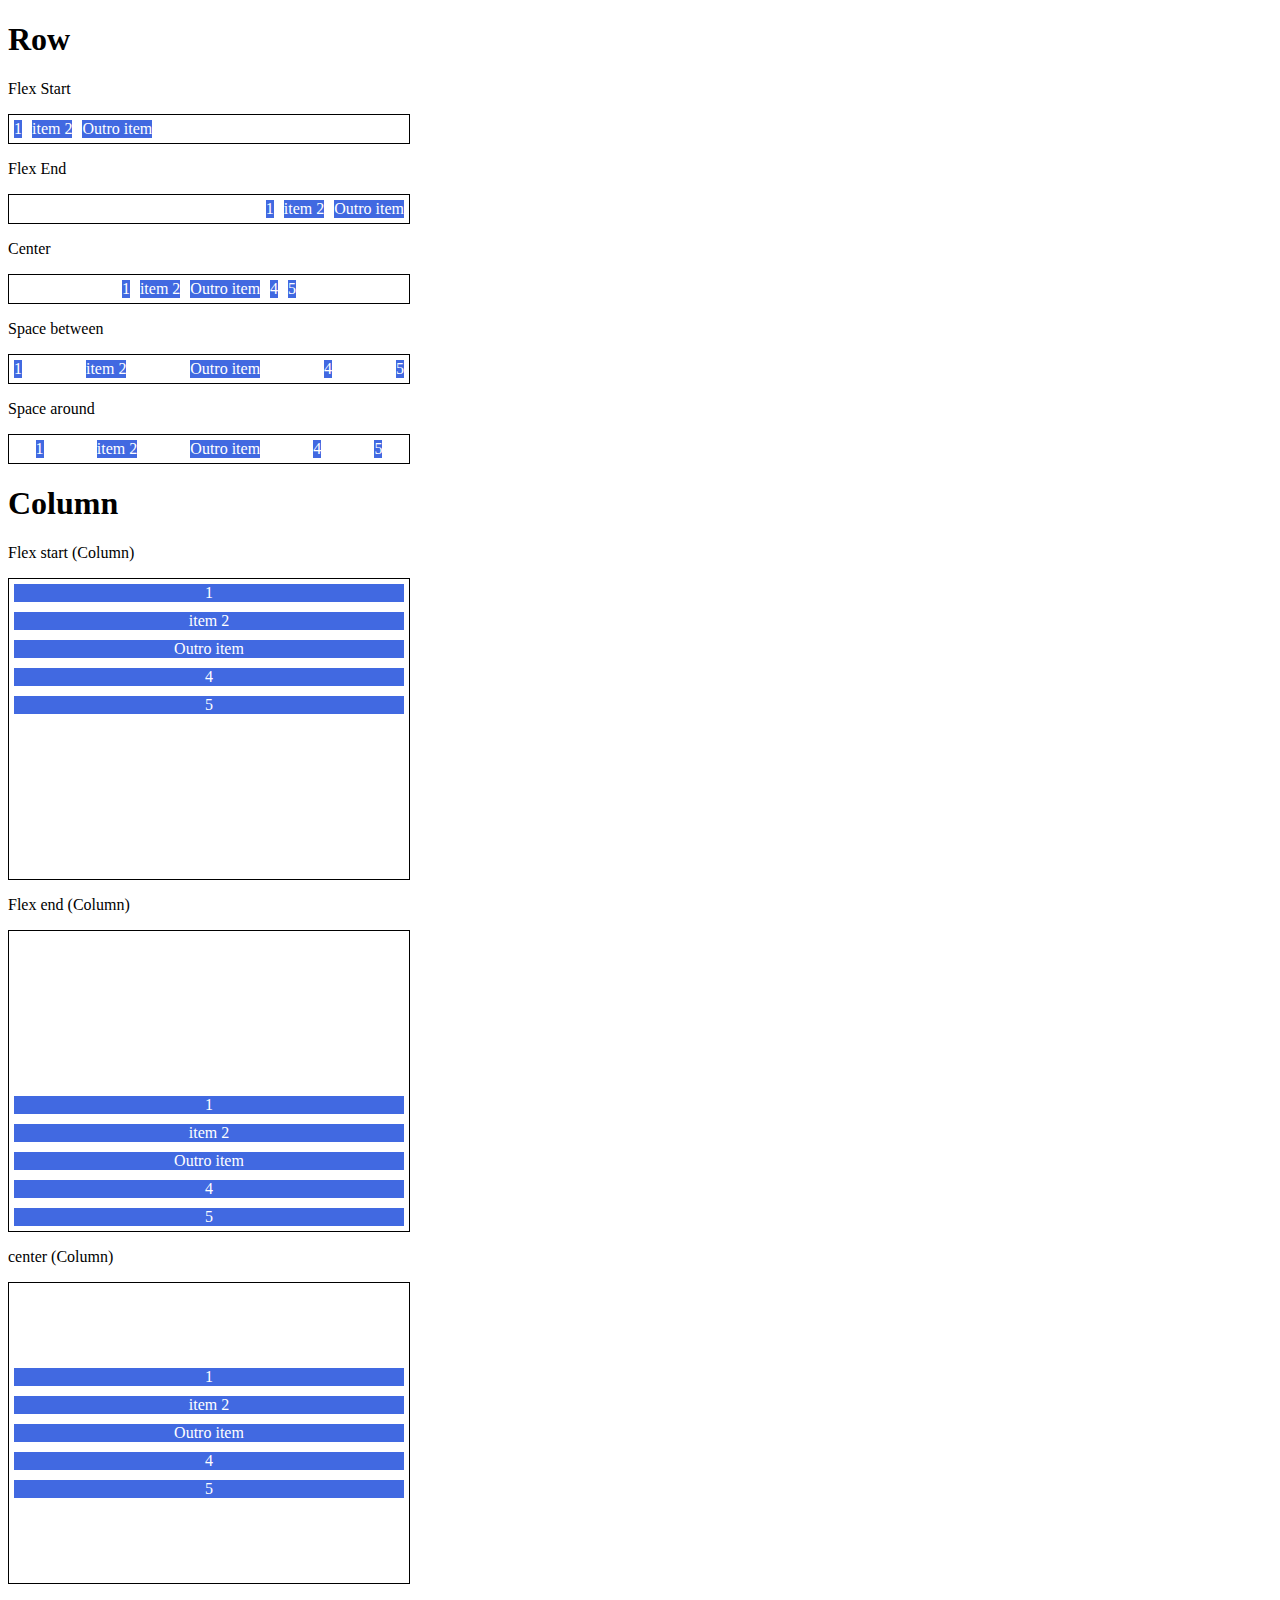
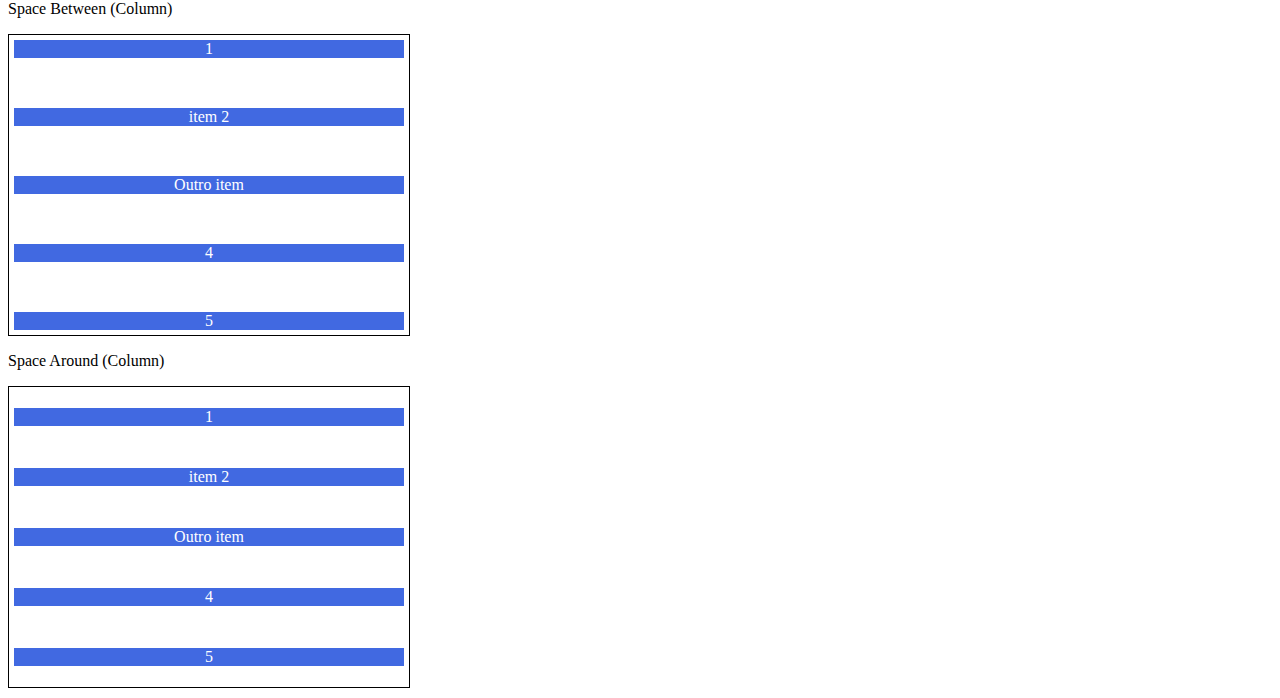
<file: justify-content-Dio.html>
<!DOCTYPE html>
<html lang="en">
<head>
    <meta charset="UTF-8">
    <meta http-equiv="X-UA-Compatible" content="IE=edge">
    <meta name="viewport" content="width=device-width, initial-scale=1.0">
    <title>Fundamentos - Justify content</title>
    <style>

        .container{
            max-width: 400px;
            border: 1px solid black;
            margin: 0;
            display: flex;
            margin-bottom: 10px;
        }

        .item{
            background-color: royalblue;
            margin: 5px;
            color: white;
            text-align: center;
              
        }

        .flex-start{
            justify-content: flex-start;
        }

        .flex-end{
            justify-content: flex-end;
        }

        .center{
            justify-content: center;
        }

        .space-between{
            justify-content: space-between;
        }

        .space-around{
            justify-content: space-around;
        }

        .column{
            flex-direction: column;
            min-height: 300px;
        }
    </style>
</head>
<body>
    <h1>Row</h1>
    <p>Flex Start</p>
    <section class="container flex-start">
        <div class="item">1</div>
        <div class="item">item 2</div>
        <div class="item">Outro item</div>
    </section>
    <p>Flex End</p>
    <section class="container flex-end">
        <div class="item">1</div>
        <div class="item">item 2</div>
        <div class="item">Outro item</div>
    </section>

    <p>Center</p>
    <section class="container center">
        <div class="item">1</div>
        <div class="item">item 2</div>
        <div class="item">Outro item</div>
        <div class="item">4</div>
        <div class="item">5</div>
    </section>
    <p>Space between</p>
    <section class="container space-between">
        <div class="item">1</div>
        <div class="item">item 2</div>
        <div class="item">Outro item</div>
        <div class="item">4</div>
        <div class="item">5</div>
    </section>

    <p>Space around</p>
    <section class="container space-around">
        <div class="item">1</div>
        <div class="item">item 2</div>
        <div class="item">Outro item</div>
        <div class="item">4</div>
        <div class="item">5</div>
    </section>

    <h1>Column</h1>

    <p>Flex start (Column)</p>
    <section class="container flex-start column">
        <div class="item">1</div>
        <div class="item">item 2</div>
        <div class="item">Outro item</div>
        <div class="item">4</div>
        <div class="item">5</div>
    </section>

    <p>Flex end (Column)</p>
    <section class="container flex-end column">
        <div class="item">1</div>
        <div class="item">item 2</div>
        <div class="item">Outro item</div>
        <div class="item">4</div>
        <div class="item">5</div>
    </section>

    <p>center (Column)</p>
    <section class="container center column">
        <div class="item">1</div>
        <div class="item">item 2</div>
        <div class="item">Outro item</div>
        <div class="item">4</div>
        <div class="item">5</div>
    </section>

    <p>Space Between (Column)</p>
    <section class="container space-between column">
        <div class="item">1</div>
        <div class="item">item 2</div>
        <div class="item">Outro item</div>
        <div class="item">4</div>
        <div class="item">5</div>
    </section>

    <p>Space Around (Column)</p>
    <section class="container space-around column">
        <div class="item">1</div>
        <div class="item">item 2</div>
        <div class="item">Outro item</div>
        <div class="item">4</div>
        <div class="item">5</div>
    </section>
</body>
</html>
</file>
<file: flex-projeto/style.css>
*{
    margin: 0;
    padding: 0;
    font-family: 'Open-Sans', sans-serif;
}

ul{
    list-style: none;
    margin: 0;
    padding: 0;    
}

ul li a{
    text-decoration: none;
}

div img{
    display: block;
    width: 100%;
}

.flex-container{
    display: flex;
    max-width: 992px;
    margin: auto;
    width: 100%;
    min-width: 320px;
}

.container-externo{
    background-color: #122A57;
    width: 100%;
}

header{
    background-color: #122A57;
    height: 100px;
    display: flex;
    align-items: center;
    color: #fff;    
}

header .menu{
    justify-content: space-between;    
}

.list-items li a{
    color: #fff;
}

header .list-items{
    display: flex; 
    max-width: 250px;
    width: 100%;
    justify-content: space-between; 
    align-items: center; 
}

.apresentacao{
    height: 100vh;
    align-items: center;
    align-content: space-between;
}

.apresentacao .texto-apresentacao{
    min-height: 200px;    
}

.texto-apresentacao h1{
    color: #122A57;
    font-size: 48px;
    margin-bottom: 10px;
}

.btn{
    background-color: #122A57;
    color: #fff;
    text-align: center;
    border-radius: 30px;
    width: 200px;
    display: block;
    text-decoration: none;
    height: 50px;
    line-height: 50px;
    margin-top: 10px;
    margin-bottom: 10px;
}

#quem-somos{
    flex-direction: row-reverse;    
    align-items: center;
    align-content: space-between;
}

#quem-somos h2{
    font-size: 32px;
    color: #122A57;
    display: flex; 
    margin-bottom: 20px;   
}

#quem-somos h2::before{
    content: "";
    height: 50px;
    width: 5px;
    margin-right: 5px;
    background-color: #122A57;
    position: relative;
}

#quem-somos p{
    margin-bottom: 10px;
    width: 90%;
}

#quem-somos img{
    min-width: 520px;
}

#servicos{
    padding-top: 50px;
    padding-bottom: 100px;
    flex-direction: column;
}

#servicos h2{
    color: #fff;
    font-size: 32px;
    margin-bottom: 20px;
}

.list-servicos{
    display: flex;
    justify-content: space-between;
}

.list-servicos .item-servico{
    text-align: center;
}

.item-servico a{
    width: 220px;
    background-color: #fff;
    border-radius: 30px;
    height: 50px;
    text-align: center;
    line-height: 50px;
    margin-top: 20px;
    text-decoration: none;
    padding: 5px 10px;
    color: #122A57;
    font-size: 12px;
    font-weight: 700;
}

.item-servico p{
    font-weight: 700;
    font-size: 18px;
    color: #fff;
    margin-top: 20px;
}

.item-servico img{
    width: 80%;
    margin: auto;
}

#planos{
    flex-direction: column;
    min-height: 100vh;
    padding-top: 50px;
}

#planos h2{
    font-size: 32px;
}

.item-plano{
    flex: 1;
    border: 5px solid #122A57;
    margin-right: 20px;
    padding: 10px;
    max-width: 240px;   
}

.list-planos{
    display: flex;
    align-items: flex-end;
    justify-content: space-between;
}

.item-plano .btn{
    margin: auto;
    margin-bottom: 20px;
}

.item-plano h3{
    font-size: 24px;
    display: flex;
    color: #122A57;
    flex-direction: column;
    text-align: center;
    margin-top: 20px;
}

.item-plano h3::after{
    content: "";
    height: 3px;
    width: 100%;
    margin-right: 5px;
    background-color: #122A57;
    position: relative;
    margin-top: 20px;
    margin-bottom: 10px;
}

.item-plano ul{
    padding: 10px 20px;
    display: flex;
    flex-direction: column;
    margin-bottom: 10px;
}

.item-plano ul li{
    display: flex;
    flex-wrap: nowrap;
    align-items: center;
}

.item-plano ul li::before{
    content: "";
    width: 10px;
    height: 10px;
    background-color: #122A57;
    margin-right: 5px;
}

footer{
    background-color: #122A57;
    height: 70px;
    display: flex;
    align-items: center;
}

footer .footer{
    justify-content: space-between;
    color: #fff;
}

/* mobile */

@media(max-width: 992px){
    .flex-container{
        flex-direction: column;
    }

    .apresentacao{
        flex-direction: column-reverse;
    }

    .apresentacao .texto-apresentacao{       
        width: 100%;
    }

    #quem-somos{
        flex-direction: column-reverse;
    }

    #quem-somos img{
        min-width: 320px;
        margin: auto;
    }

    .list-servicos{
        flex-direction: column;
    }

    .item-servico img{
        width: 50%;
        margin: auto;
    }

    .list-planos{
        flex-direction: column;
        align-items: flex-start;
        margin-bottom: 20px;
    }

    .list-planos .item-plano{
        max-width: 90%;
        margin: auto;
        width: 100%;
        margin-bottom: 20px;
    }
}
</file>
